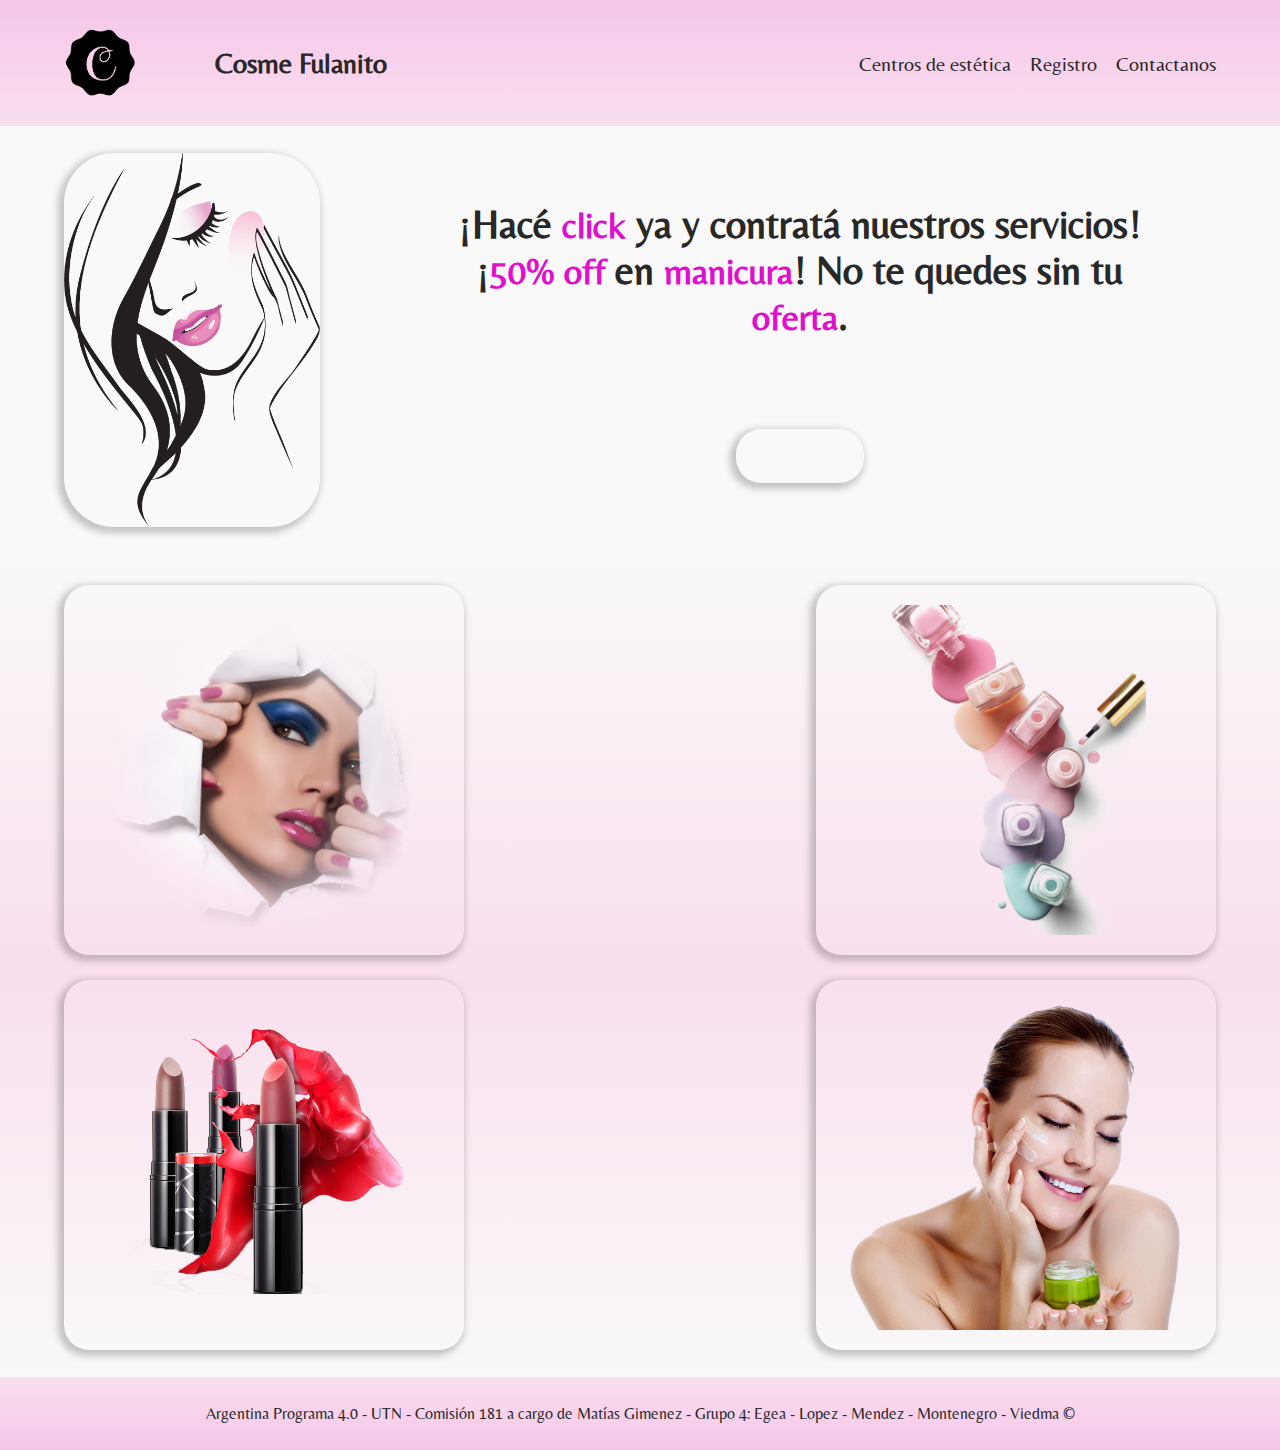
<file: index.html>
<!DOCTYPE html>
<html lang="es">
<head>
    <meta charset="UTF-8">
    <meta http-equiv="X-UA-Compatible" content="IE=edge">
    <meta name="viewport" content="width=device-width, initial-scale=1.0">
    <title>Cosme Fulanito Centro de Estética</title>
    <link rel="stylesheet" href="https://cdn.jsdelivr.net/npm/bootstrap-icons@1.10.3/font/bootstrap-icons.css">
    <link rel="stylesheet" href="./css/styles.css">
</head>
<body>
    <header>
        <section class="bienvenida">
            <a href="../index.html">
                <img id="logo" src="../img/logo5.png" alt="Imagen del logo de la empresa Cosme Fulanito" href="./index.html">
            </a>
            <h2>Cosme Fulanito</h2>
        </section>
        <section class="navegación">
            <button id="abrirMenu" class="abrirMenu"><i class="bi bi-list"></i></button>
            <nav class="barra2" id="barra2">
                <button id="cerrarMenu" class="cerrarMenu"><i class="bi bi-x"></i></button>
                <ul class="nav-list">
                    <li><a href="./pages/locations.html" target="blank" class="link-menu">Centros de estética</a></li>
                    <li><a href="./pages/register.html" target="blank" class="link-menu">Registro</a></li>
                    <li><a href="./pages/contacts.html" target="blank" class="link-menu">Contactanos</a></li>
                </ul>
            </nav>
        </section>     
    </header>
    <main>
        <section class="seccionPrincipal">
            <div>
                <img class="fondoPrincipal" src="./img/BODY.png" alt ="Dibujo miminalista de un rostro femenino con los labios pintados y los ojos cerrados"></img>
            </div>
            <div class="divOferta">
                <a class="oferta" href=""><h1>¡Hacé <span>click</span> ya y contratá nuestros servicios! ¡<span>50% off </span>en <span>manicura</span>! No te quedes sin tu <span>oferta</span>.</h1></a>
                <p id="timer"></p>
            </div>
        </section>
        <section class="productos">
            <div class="card-producto">
                <img src="./img/imagen12.png" alt="rostro de mujer mostrando nuestros productos y servicios de maquillaje." id="link1">            </div>
            <div class="card-producto">
                <img src="./img/imagen2.png" alt="Foto de esmaltes de varios colores." id="link2">
            </div>
            <div class="card-producto">
                <img src="./img/imagen5.png" alt="Ilustración de pintalabios." id="link3">
            </div>
            <div class="card-producto">
                <img src="./img/imagen9.png" alt="Rostro de mujer sonriente aplicandosé nuestros productos para rejuvenecimiento facial." id="link4">   
            </div>
        </section>
    </main>
    <footer>
        <section id="firma">
            <p>Argentina Programa 4.0 - UTN - Comisión 181 a cargo de Matías Gimenez - Grupo 4: Egea - Lopez - Mendez - Montenegro - Viedma ©</p>
        </section>
    </footer> 
    <script src="./js/scriptHamburguesa.js"></script>
    <script src="./js/scriptTimer.js"></script>
    <script src="./js/scriptLinks.js"></script>
</body>
</html>
</file>
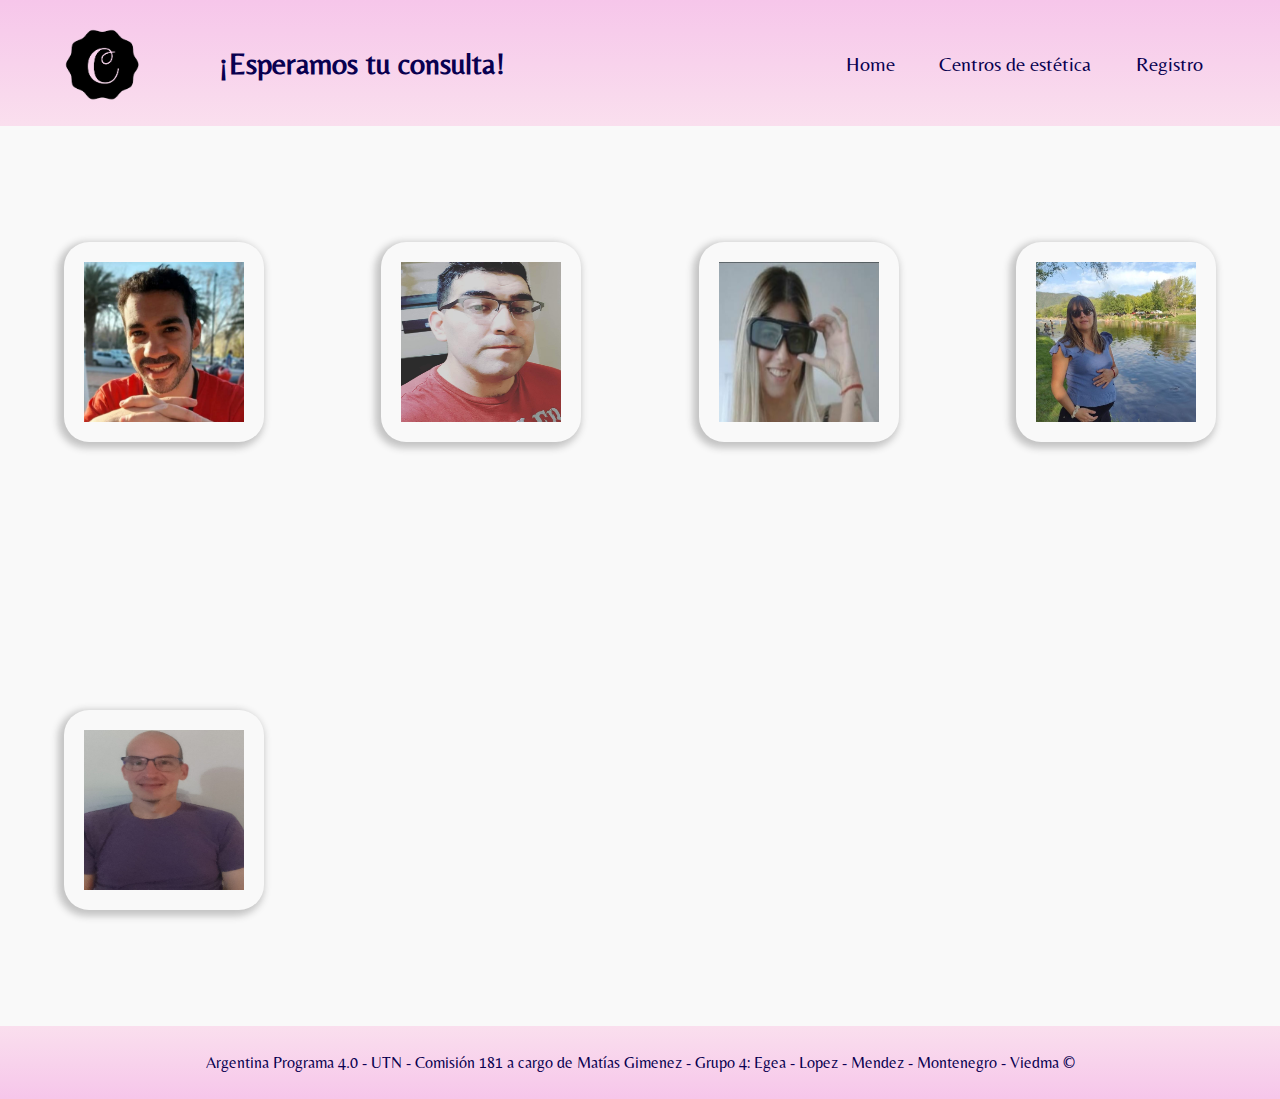
<file: pages/contact.html>
<!DOCTYPE html>
<html lang="en">
<head>
    <meta charset="UTF-8">
    <meta http-equiv="X-UA-Compatible" content="IE=edge">
    <meta name="viewport" content="width=device-width, initial-scale=1.0">
    <link rel="stylesheet" href="https://cdn.jsdelivr.net/npm/bootstrap-icons@1.10.3/font/bootstrap-icons.css">
    <link rel="stylesheet" href="../css/styleContact.css">
    <title>Comunicate con CosmeFulanito</title>
</head>
<body>
    <header>
        <section class="bienvenida">
            <a href="../index.html">
                <img id="logo" src="../img/logo4.png" alt="Imagen del logo de la empresa Cosme Fulanito" href="./index.html">
            </a>
            <h2>¡Esperamos tu consulta!</h2>
        </section>
        <section class="navegación">
            <button id="abrirMenu" class="abrirMenu"><i class="bi bi-list"></i></button>
            <nav class="barra2" id="barra2">
                <button id="cerrarMenu" class="cerrarMenu"><i class="bi bi-x"></i></button>
                <ul class="nav-list">
                    <li><a href="../index.html" target="blank" class="link-menu">Home</a></li>
                    <li><a href="../pages/location.html" target="blank" class="link-menu">Centros de estética</a></li>
                    <li><a href="../pages/register.html" target="blank" class="link-menu">Registro</a></li>
                </ul>
            </nav>
        </section>     
    </header>
    <main>
        <div class="container">
            <img src="../img/Seba.png" alt="Rostro de Sebastián Egea, uno de los integrantes del grupo 4 que desarrolló esta web.">
        </div>
        <!-- <a href="https://www.linkedin.com/in/sebasti%C3%A1n-egea-2aa00a80/">Sebastián Egea</a> -->
        <div class="container">
            <img src="../img/Pablo.jpeg" alt="Rostro de Pablo Lopez, uno de los integrantes del grupo 4 que desarrolló esta web.">
        </div>
        <!-- <a href="">Pablo Lopez</a> -->
        <div class="container">
            <img src="../img/Brenda.jpg" alt="Rostro de Brenda Mendez, una de las integrantes del grupo 4 que desarrolló esta web.">
        </div>
        <!-- <a href="">Brenda Mendez</a> -->
        <div class="container">
            <img src="../img/Romina.jpg" alt="Rostro de Romina Montenegro, una de las integrantes del grupo 4 que desarrolló esta web.">
        </div>
        <!-- <a href="">Romina Montenegro</a> -->
        <div class="container">
            <img src="../img/Marcio.jpeg" alt="Rostro de Marcio Viedma, uno de los integrantes del grupo 4 que desarrolló esta web.">
        </div>
        <!-- <a href="">Marcio Viedma</a> -->
    </main>
    <footer>
        <p>Argentina Programa 4.0 - UTN - Comisión 181 a cargo de Matías Gimenez - Grupo 4: Egea - Lopez - Mendez - Montenegro - Viedma ©</p>
    </footer>
    <script src="../js/scriptHamburguesa.js"></script>
    
    
</body>
</html>
</file>
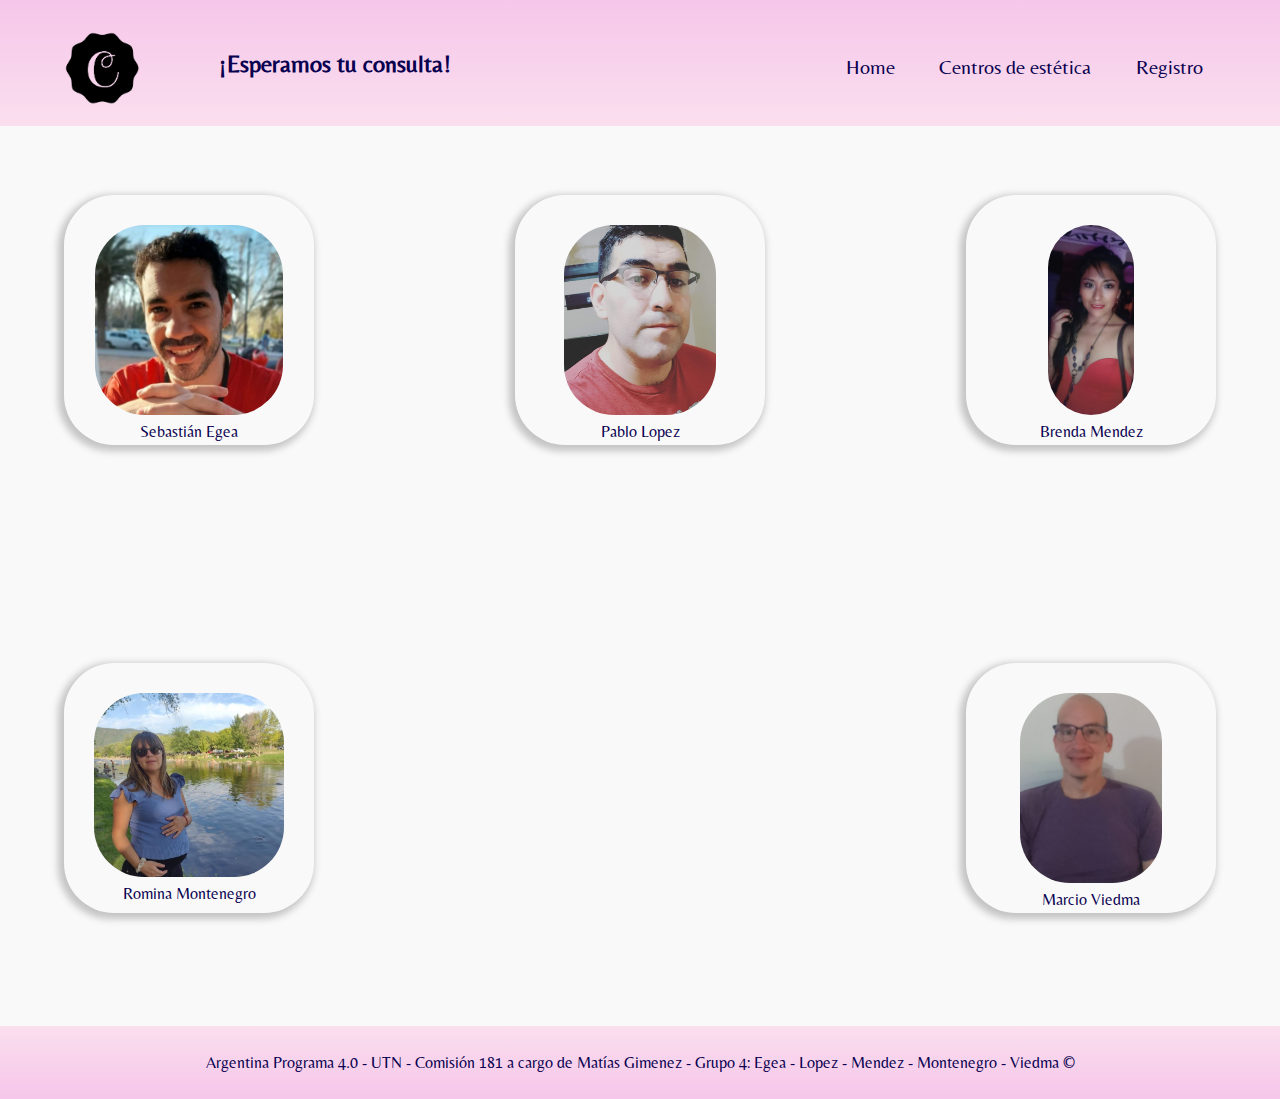
<file: pages/contacts.html>
<!DOCTYPE html>
<html lang="en">
<head>
    <meta charset="UTF-8">
    <meta http-equiv="X-UA-Compatible" content="IE=edge">
    <meta name="viewport" content="width=device-width, initial-scale=1.0">
    <link rel="stylesheet" href="https://cdn.jsdelivr.net/npm/bootstrap-icons@1.10.3/font/bootstrap-icons.css">
    <link rel="stylesheet" href="../css/styleContacts.css">
    <title>Comunicate con CosmeFulanito</title>
</head>
<body>
    <header>
        <section class="bienvenida">
            <a href="../index.html">
                <img id="logo" src="../img/logo5.png" alt="Imagen del logo de la empresa Cosme Fulanito" href="./index.html">
            </a>
            <h2>¡Esperamos tu consulta!</h2>
        </section>
        <section class="navegación">
            <button id="abrirMenu" class="abrirMenu"><i class="bi bi-list"></i></button>
            <nav class="barra2" id="barra2">
                <button id="cerrarMenu" class="cerrarMenu"><i class="bi bi-x"></i></button>
                <ul class="nav-list">
                    <li><a href="../index.html" target="blank" class="link-menu">Home</a></li>
                    <li><a href="../pages/locations.html" target="blank" class="link-menu">Centros de estética</a></li>
                    <li><a href="../pages/register.html" target="blank" class="link-menu">Registro</a></li>
                </ul>
            </nav>
        </section>     
    </header>
    <main>
        <div class="container">
            <img src="../img/Seba.png" alt="Rostro de Sebastián Egea, uno de los integrantes del grupo 4 que desarrolló esta web.">
            <a href="https://www.linkedin.com/in/sebasti%C3%A1n-egea-2aa00a80/" target="_blank">Sebastián Egea</a> 
        </div>
        <div class="container">
            <img src="../img/Pablo.jpeg" alt="Rostro de Pablo Lopez, uno de los integrantes del grupo 4 que desarrolló esta web.">
            <a href="https://www.linkedin.com/in/pablo-lopez-Exo" target="_blank">Pablo Lopez</a> 
        </div>
        <div class="container">
            <img src="../img/Brenda.jpeg" alt="Rostro de Brenda Mendez, una de las integrantes del grupo 4 que desarrolló esta web.">
            <a href="" target="_blank">Brenda Mendez</a>
        </div>
        <div class="container">
            <img src="../img/Romina.jpg" alt="Rostro de Romina Montenegro, una de las integrantes del grupo 4 que desarrolló esta web.">
            <a href="" target="_blank">Romina Montenegro</a>
        </div>
        <div class="container">
            <img src="../img/Marcio.jpeg" alt="Rostro de Marcio Viedma, uno de los integrantes del grupo 4 que desarrolló esta web.">
            <a href="https://www.linkedin.com/in/marcio-viedma-miño-0b2233230" target="_blank">Marcio Viedma</a>
        </div>
    </main>
    <footer>
        <p>Argentina Programa 4.0 - UTN - Comisión 181 a cargo de Matías Gimenez - Grupo 4: Egea - Lopez - Mendez - Montenegro - Viedma ©</p>
    </footer>
    <script src="../js/scriptHamburguesa.js"></script>
    
    
</body>
</html>
</file>
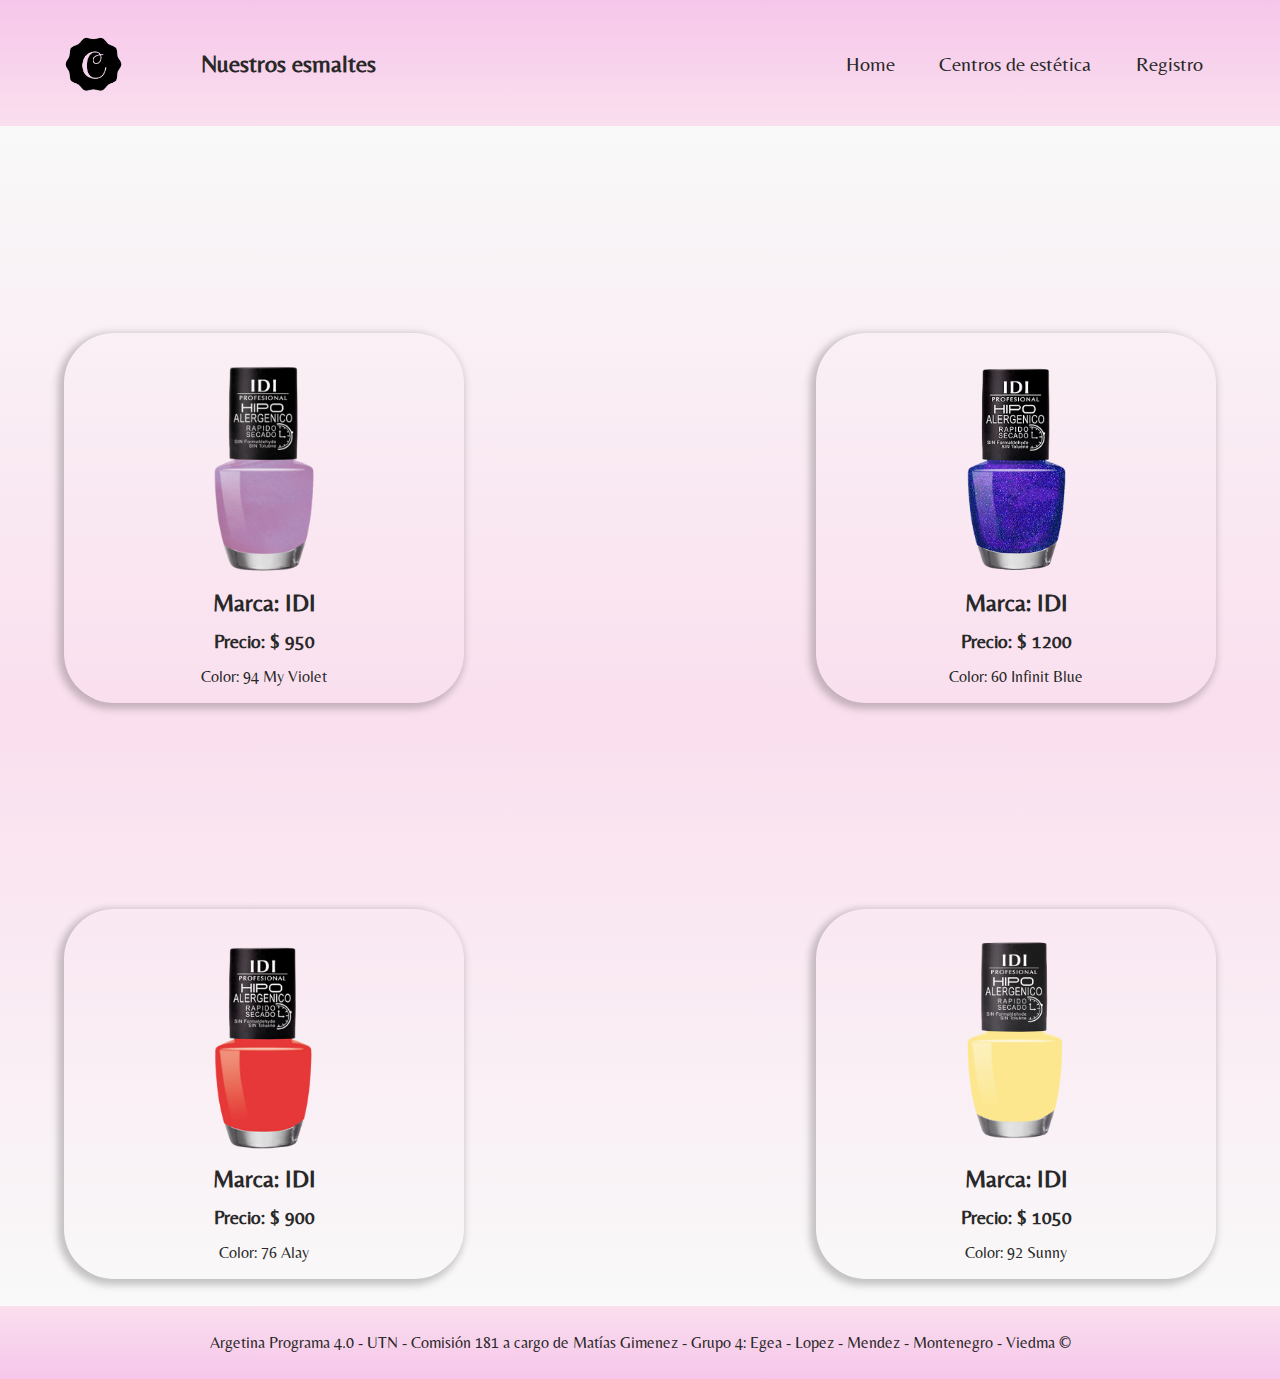
<file: pages/esmaltes.html>
<!DOCTYPE html>
<html lang="es">
<head>
    <meta charset="UTF-8">
    <meta http-equiv="X-UA-Compatible" content="IE=edge">
    <meta name="viewport" content="width=device-width, initial-scale=1.0">
    <link rel="stylesheet" href="https://cdn.jsdelivr.net/npm/bootstrap-icons@1.10.3/font/bootstrap-icons.css">
    <link rel="stylesheet" href="../css/styleEsmaltes.css">
    <title>Cosme Fulanito: nuestros esmaltes</title>
</head>
<body>
    <header>
        <section class="bienvenida">
            <a href="../index.html">
                <img id="logo" src="../img/logo5.png" alt="Imagen del logo de la empresa Cosme Fulanito" href="./index.html">
            </a>
            <h2>Nuestros esmaltes</h2>
        </section>
        <section class="navegación">
            <button id="abrirMenu" class="abrirMenu"><i class="bi bi-list"></i></button>
            <nav class="barra2" id="barra2">
                <button id="cerrarMenu" class="cerrarMenu"><i class="bi bi-x"></i></button>
                <ul class="nav-list">
                    <li><a href="../index.html" target="blank" class="link-menu">Home</a></li>
                    <li><a href="../pages/locations.html" target="blank" class="link-menu">Centros de estética</a></li>
                    <li><a href="../pages/register.html" target="blank" class="link-menu">Registro</a></li>
                </ul>
            </nav>
        </section> 
    </header>
    <main>
        <div id="productos">
        </div>
    </main>
    <footer>
        <p>Argetina Programa 4.0 - UTN - Comisión 181 a cargo de Matías Gimenez - Grupo 4: Egea - Lopez - Mendez - Montenegro - Viedma ©</p>
    </footer>
    <script src="../js/scriptHamburguesa.js"></script>
    <script src="../js/scriptEsmaltes.js"></script>
</body>
</html>
</file>
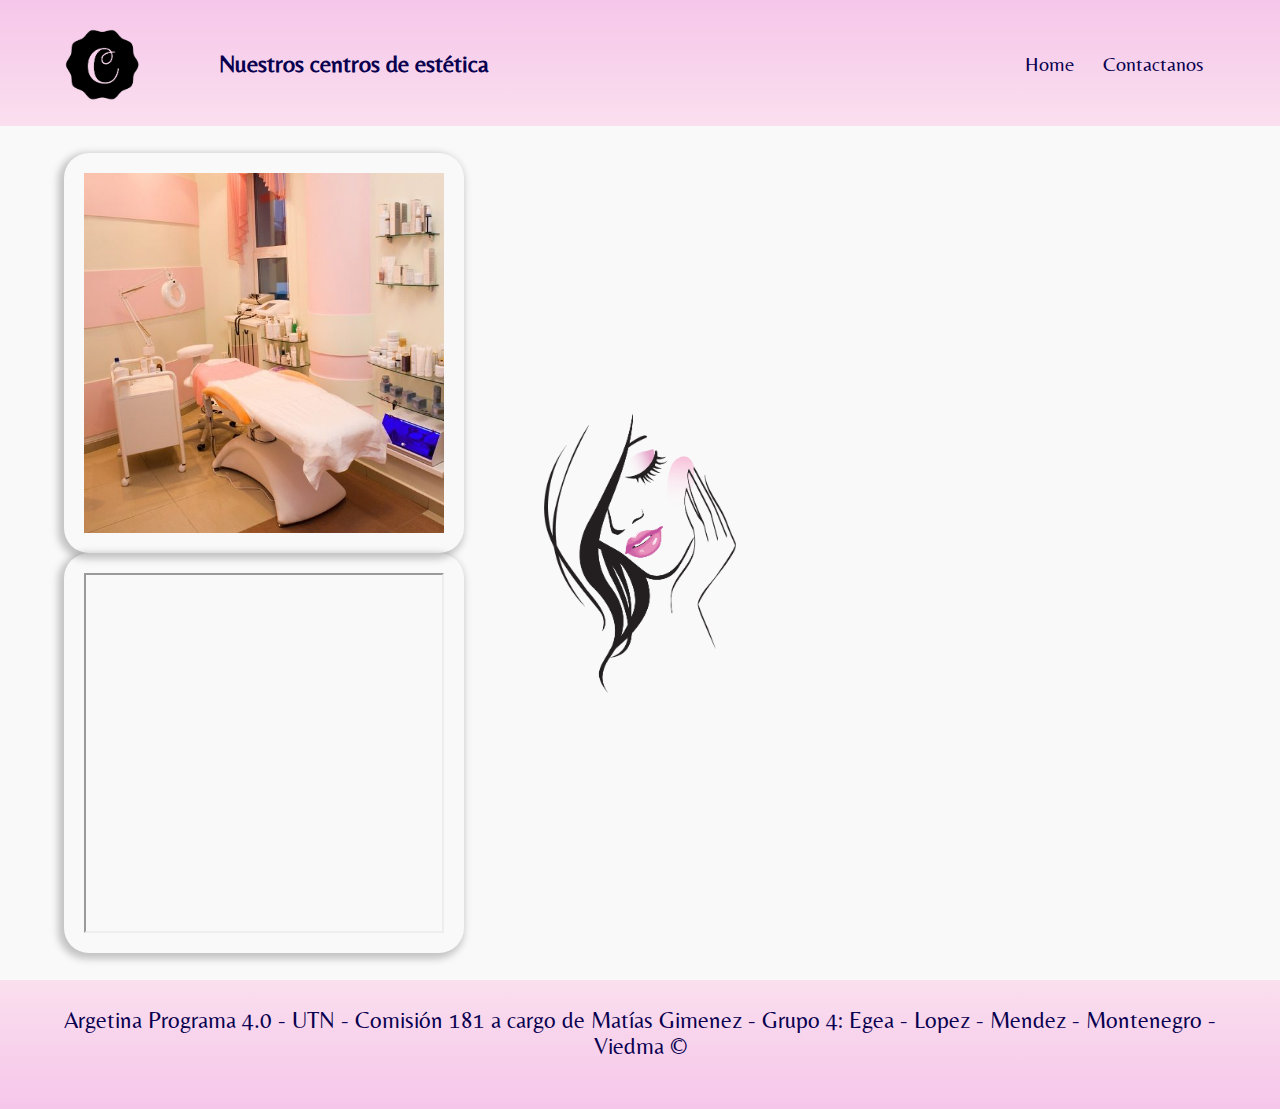
<file: pages/location.html>
<!DOCTYPE html>
<html lang="en">
<head>
    <meta charset="UTF-8">
    <meta http-equiv="X-UA-Compatible" content="IE=edge">
    <meta name="viewport" content="width=device-width, initial-scale=1.0">
    <link rel="stylesheet" href="../css/styleLocation.css">
    <title>Nuestros centros de estética</title>
</head>
<body>
    <header>
        <section class="bienvenida">
            <a href="../index.html">
                <img id="logo" src="../img/logo4.png" alt="Imagen del logo de la empresa Cosme Fulanito" href="./index.html">
            </a>
            <h2>Nuestros centros de estética</h2>
        </section>
        <section class="navegación">
            <button id="abrirMenu" class="abrirMenu"><i class="bi bi-list"></i></button>
            <nav class="barra2" id="barra2">
                <button id="cerrarMenu" class="cerrarMenu"><i class="bi bi-x"></i></button>
                <a href="../index.html" target="blank">Home</a>
                <a href="https://www.instagram.com/segea86/" target="blank">Contactanos</a>
            </nav>
        </section>     
    </header>
    <main>
        <div class="container">
            <div class="cuadro">
                <img src="/img/centro-body.jpg" alt="Centro principal de estética">
            </div>
            <div class="cuadro">
                   <iframe src="https://www.google.com/maps/d/embed?mid=1ZNe9zW_yDqL5PL4E_ao6Vk5K8JNhGYw&hl=es&ehbc=2E312F" width="640" height="480"> width="600" height="450" style="border:0;" allowfullscreen="" loading="lazy" referrerpolicy="no-referrer-when-downgrade"></iframe>
            </div>
    </main>
    <footer>
        <p>Argetina Programa 4.0 - UTN - Comisión 181 a cargo de Matías Gimenez - Grupo 4: Egea - Lopez - Mendez - Montenegro - Viedma ©</p>
    </footer>    
</body>
</html>
</file>
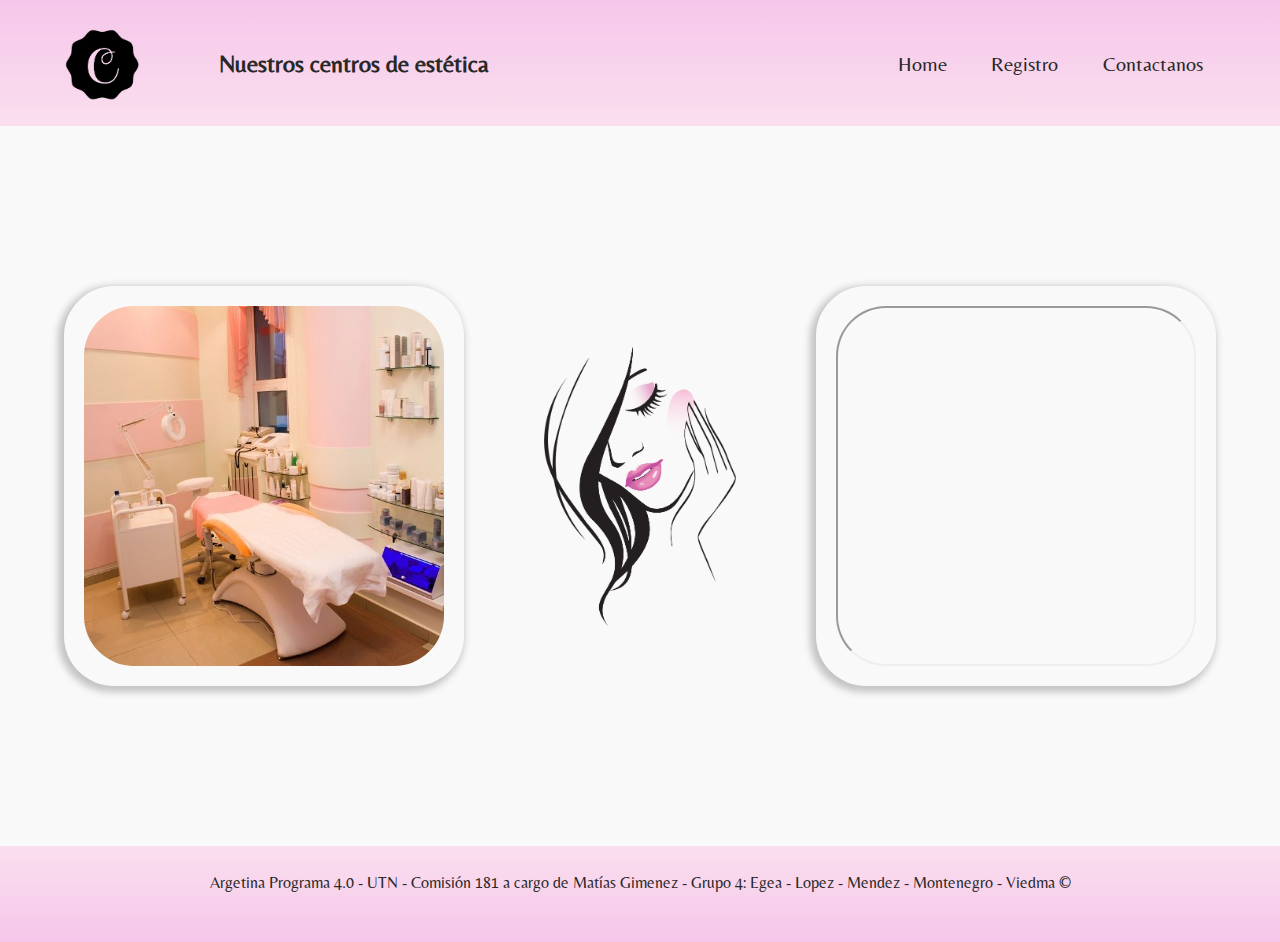
<file: pages/locations.html>
<!DOCTYPE html>
<html lang="en">
<head>
    <meta charset="UTF-8">
    <meta http-equiv="X-UA-Compatible" content="IE=edge">
    <meta name="viewport" content="width=device-width, initial-scale=1.0">
    <link rel="stylesheet" href="https://cdn.jsdelivr.net/npm/bootstrap-icons@1.10.3/font/bootstrap-icons.css">
    <link rel="stylesheet" href="../css/styleLocations.css">
    <title>Nuestros centros de estética</title>
</head>
<body>
    <header>
        <section class="bienvenida">
            <a href="../index.html">
                <img id="logo" src="../img/logo5.png" alt="Imagen del logo de la empresa Cosme Fulanito" href="./index.html">
            </a>
            <h2>Nuestros centros de estética</h2>
        </section>
        <section class="navegación">
            <button id="abrirMenu" class="abrirMenu"><i class="bi bi-list"></i></button>
            <nav class="barra2" id="barra2">
                <button id="cerrarMenu" class="cerrarMenu"><i class="bi bi-x"></i></button>
                <ul class="nav-list">
                    <li><a href="../index.html" target="blank" class="link-menu">Home</a></li>
                    <li><a href="../pages/register.html" target="blank" class="link-menu">Registro</a></li>
                    <li><a href="../pages/contacts.html" target="blank" class="link-menu">Contactanos</a></li>
                </ul>
            </nav>
        </section>         
    </header>
    <main>
        <div class="cuadro">
            <img src="/img/centro-body.jpg" alt="Centro principal de estética">
        </div>
        <div class="cuadro">
            <iframe src="https://www.google.com/maps/d/embed?mid=1ZNe9zW_yDqL5PL4E_ao6Vk5K8JNhGYw&hl=es&ehbc=2E312F" width="640" height="480"> width="600" height="450" style="border:0;" allowfullscreen="" loading="lazy" referrerpolicy="no-referrer-when-downgrade"></iframe>
        </div>
    </main>
    <footer>
        <p>Argetina Programa 4.0 - UTN - Comisión 181 a cargo de Matías Gimenez - Grupo 4: Egea - Lopez - Mendez - Montenegro - Viedma ©</p>
    </footer>
    <script src="../js/scriptHamburguesa.js"></script>    
</body>
</html>
</file>
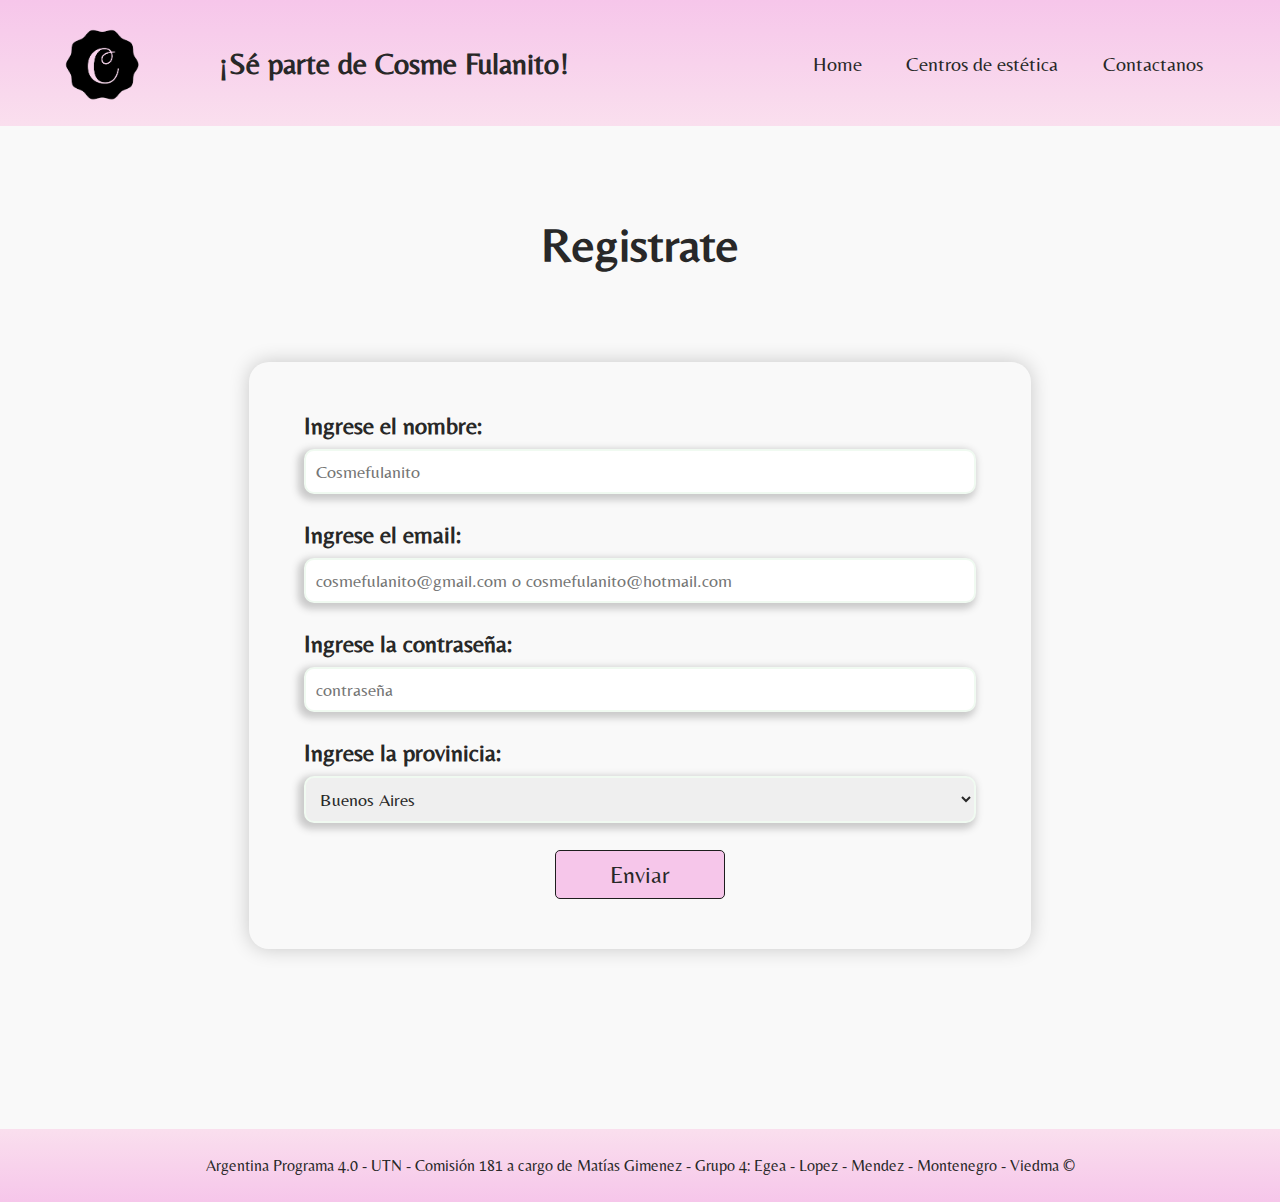
<file: pages/register.html>
<!DOCTYPE html>
<html lang="es">
<head>
    <meta charset="UTF-8">
    <meta http-equiv="X-UA-Compatible" content="IE=edge">
    <meta name="viewport" content="width=device-width, initial-scale=1.0">
    <title>Viví la experiencia CosmeFulanito</title>
    <link rel="stylesheet" href="https://cdn.jsdelivr.net/npm/bootstrap-icons@1.10.3/font/bootstrap-icons.css">
    <link rel="stylesheet" href="../css/styleRegister.css">
</head>
<body>
    <header>
        <section class="bienvenida">
            <a href="../index.html">
                <img id="logo" src="../img/logo5.png" alt="Imagen del logo de la empresa Cosme Fulanito" href="./index.html">
            </a>
            <h2>¡Sé parte de Cosme Fulanito!</h2>
        </section>
        <section class="navegación">
            <button id="abrirMenu" class="abrirMenu"><i class="bi bi-list"></i></button>
            <nav class="barra2" id="barra2">
                <button id="cerrarMenu" class="cerrarMenu"><i class="bi bi-x"></i></button>
                <ul class="nav-list">
                    <li><a href="../index.html" target="blank" class="link-menu">Home</a></li>
                    <li><a href="../pages/locations.html" target="blank" class="link-menu">Centros de estética</a></li>
                    <li><a href="../pages/contacts.html" target="blank" class="link-menu">Contactanos</a></li>
                </ul>
            </nav>
        </section>     
    </header>
    <main>
        <h1>Registrate</h1>
        <form class="formUsuarios">
            <div class="inputContainer">
                <label for="nombre">Ingrese el nombre:</label>
                <input type="text" id="nombre" name="nombre" placeholder="Cosmefulanito">
            </div>
            <div class="inputContainer">
                <label for="email">Ingrese el email:</label>
                <input type="text" id="email" name="email" placeholder="cosmefulanito@gmail.com o cosmefulanito@hotmail.com">
            </div>
            <div class="inputContainer">
                <label for="contrasena">Ingrese la contraseña:</label>
                <input type="password" id="contrasena" name="contrasena" placeholder="contraseña">
            </div>
            <div class="inputContainer">
                <label for="provincia">Ingrese la provinicia:</label>
                <select name="provincia" id="provincia">
                    <option value="Buenos Aires">Buenos Aires</option>
                    <option value="Mendoza">Mendoza</option>
                    <option value="Salta">Salta</option>
                    <option value="Córdoba">Córdoba</option>
                </select>
            </div>              
            <input type="submit" value="Enviar" class="btn-registrar" id="viewAlert">
        </form>
        <div id="usuariosContainer"></div>
    </main>
    <footer>
        <p>Argentina Programa 4.0 - UTN - Comisión 181 a cargo de Matías Gimenez - Grupo 4: Egea - Lopez - Mendez - Montenegro - Viedma ©</p>
    </footer>
    <script src="../js/scriptRegister.js"></script>
    <script src="../js/scriptHamburguesa.js"></script>
</body>
</html>
</file>
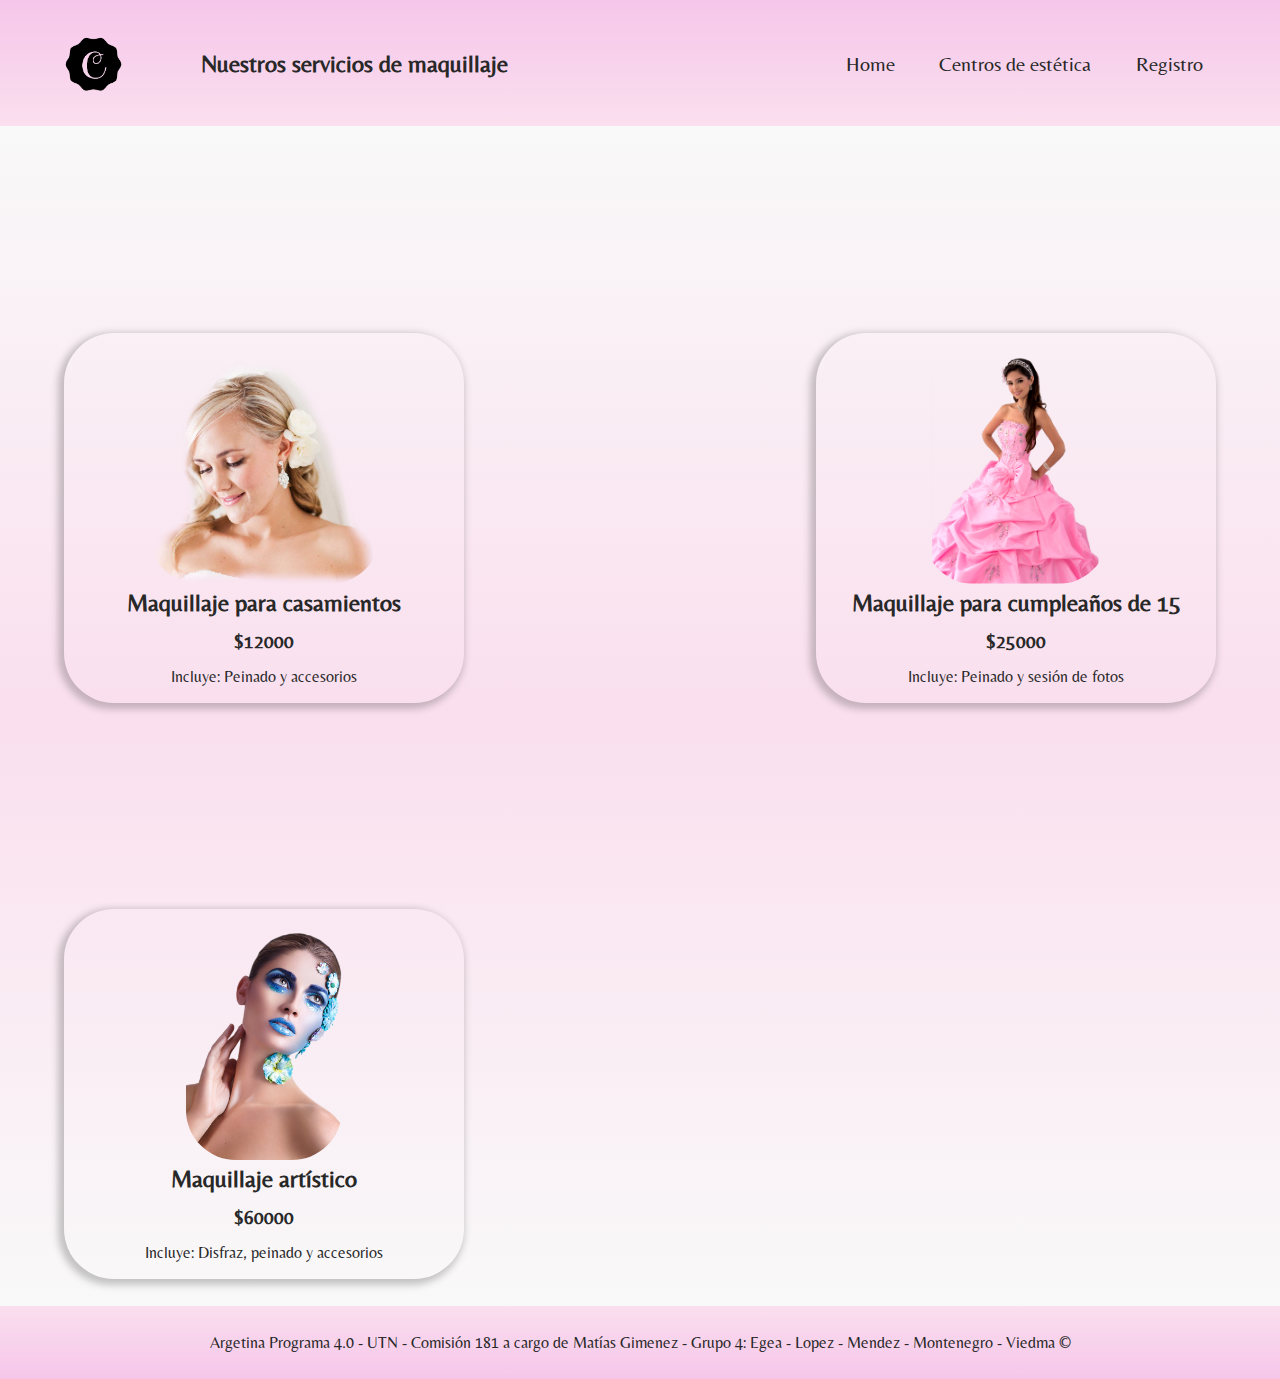
<file: pages/serviciosMaquillajes.html>
<!DOCTYPE html>
<html lang="es">
<head>
    <meta charset="UTF-8">
    <meta http-equiv="X-UA-Compatible" content="IE=edge">
    <meta name="viewport" content="width=device-width, initial-scale=1.0">
    <link rel="stylesheet" href="https://cdn.jsdelivr.net/npm/bootstrap-icons@1.10.3/font/bootstrap-icons.css">
    <link rel="stylesheet" href="../css/styleServiciosMaquillajes.css">
    <title>Cosme Fulanito: nuestros servicios de maquillaje</title>
</head>
<body>
    <header>
        <section class="bienvenida">
            <a href="../index.html">
                <img id="logo" src="../img/logo5.png" alt="Imagen del logo de la empresa Cosme Fulanito" href="./index.html">
            </a>
            <h2>Nuestros servicios de maquillaje</h2>
        </section>
        <section class="navegación">
            <button id="abrirMenu" class="abrirMenu"><i class="bi bi-list"></i></button>
            <nav class="barra2" id="barra2">
                <button id="cerrarMenu" class="cerrarMenu"><i class="bi bi-x"></i></button>
                <ul class="nav-list">
                    <li><a href="../index.html" target="blank" class="link-menu">Home</a></li>
                    <li><a href="../pages/locations.html" target="blank" class="link-menu">Centros de estética</a></li>
                    <li><a href="../pages/register.html" target="blank" class="link-menu">Registro</a></li>
                </ul>
            </nav>
        </section> 
    </header>
    <main>
        <div id="productos">
        </div>
    </main>
    <footer>
        <p>Argetina Programa 4.0 - UTN - Comisión 181 a cargo de Matías Gimenez - Grupo 4: Egea - Lopez - Mendez - Montenegro - Viedma ©</p>
    </footer>
    <script src="../js/scriptHamburguesa.js"></script>
    <script src="../js/scriptServiciosMaquillajes.js"></script>
</body>
</html>
</file>
<file: css/styles.css>
@import url('https://fonts.googleapis.com/css2?family=Belleza&display=swap');
*{
    margin:0;
    padding:0;
    font-family: Belleza; color:var(--color-letra);
    box-sizing: border-box;
}
:root {
--color-rosado:rgb(246, 198, 234);
--color-rosado2:rgb(225, 15, 204);
--color-rosado3:rgb(250, 223, 238);
--color-celeste:rgb(205, 240, 234);
--color-blanco:rgb(249, 249, 249);
--color-amarillo:rgb(250, 244, 183);
--color-letra: rgb(40,40,40);
--color-sombra:rgba(40, 40, 40, 0.25)
}
header{
    display:flex;
    background-image: repeating-linear-gradient(to bottom,var(--color-rosado),var(--color-rosado3));
    width: 100vw;
    justify-content: space-between;
    align-items: center;
    padding: 3vh 5vw;
    height: 14vh;
}
.bienvenida{
    display: flex;
    justify-content:space-between;
    align-items:center;
    gap:6vw;
}
section #logo{
    max-width:auto;
    max-height: 6vw;
    padding-bottom: 4px;
}
.bienvenida>h2{
    font-size:1.75rem;
}
a{
    display:flex;
    text-decoration: none;
    font-size: 1.25rem;
}
main{
    width:100vw;
}
@keyframes aparece{
    0%{
        opacity:0;      
    }
    100%{
        opacity:1;
    }
}
.seccionPrincipal{
    display: flex;
    justify-content:space-between;
    align-items: center;
    width:100vw;
    background-color:var(--color-blanco);
    padding: 3vh 5vw;
    gap:5vw;
}
.fondoPrincipal{
    width:20vw;
    box-shadow: -3px 3px 7px 3px var(--color-sombra);
    border-radius: 50px;
    animation-name:aparece;
    animation-duration: 5s;
    transition-timing-function: ease-in-out;  
}
.divOferta{
    display:flex;
    flex-direction:column;
    align-items:center;
    justify-content:center;
    gap:10vh;
    padding: 3vh 5vw;
    text-align: center;
}
.oferta{
    width: 100%;
    text-align:center;
    font-size: 1.25rem;
}
span{
    color: var(--color-rosado2);
    font-size: 2.25rem;
    font-weight: bold;
}
p#timer{
    font-size:1.5rem;
    box-shadow: -3px 3px 7px 3px var(--color-sombra);
    border-radius: 25px;
    text-align: center;
    align-items: center;
    padding: 3vh 5vw;
}
#timer:hover{
    transition: 0.75s ease-in-out;
    background-color: var(--color-rosado3);
}
.productos{
    display: flex;
    flex-wrap: wrap;
    justify-content: space-between;
    padding: 3vh 5vw;
    gap:2vw;
    align-items: center;
    background-image: linear-gradient(to top,var(--color-blanco),var(--color-rosado3),var(--color-blanco));   
}    
.card-producto{
    width: 400px;
    height: 370px;
    padding: 20px;        
    box-shadow: -3px 3px 7px 3px var(--color-sombra);
    border-radius: 25px;
    display: flex;
    flex-direction: column;       
    justify-content: space-between;
    align-items: center;
    align-content: center;
    cursor:pointer;
}
.card-producto img{
    max-height:100%;
    max-width: 100%;
    align-items: center;
    align-content: center;
    align-self: center;
}
footer{
    display: flex;
    flex-direction: column;
    gap: 5vh;
    align-items: center;
    background-image: linear-gradient(to top,var(--color-rosado),var(--color-rosado3));
    width: 100vw;
    justify-content: space-between;
    padding: 3vh 5vw;
}
footer nav{
    display:flex;
    align-items:center;
    justify-content:space-between;
    width: 100vw;
    padding: 3vh 5vw;
}
h1{
    width:100%;
    height:100%;
}
#firma{
    width:100%;
}
footer p{
    display: flex;
    align-items: center;
    justify-content: center;
    text-align: center;
    width:100%;
    font-size: 1rem;
}
.nav-list{
    display: flex;
    list-style-type: none;
    gap: 1.5vw;
}
.abrirMenu{
    display : none;
}
 .cerrarMenu{
display: none;
}
@media screen and (max-width: 910px){
    .productos{
        display: flex;
        justify-content:center;
}
    section #logo{
        padding-bottom: 0;
        padding-top: 0;
}
}
@media screen and (max-width: 768px){   
    header{
        display:flex;
        width: 100vw;
        gap:5vw;
        align-items: flex-start;    
    }
    .bienvenida{
        display: flex;
        justify-content:space-between;
        align-items:center;
        max-width: 50%;
    }
    .bienvenida h2{
        font-size: 1.25rem;
    }
    .seccionPrincipal{
        display: flex;
        justify-content:space-between;
        align-items: center;
        width:100vw;
        background-color:var(--color-blanco);
        padding: 3vh 5vw;
    }
    .container{
        display: flex;
        justify-content:space-between;
        align-items:flex-end;
    }
    .fondoPrincipal{
        width:20vw;
        box-shadow: -3px 3px 7px 3px var(--color-sombra);
        border-radius: 50px;
        animation-name:aparece;
        animation-duration: 2s;  
    }
    .divOferta{
        display:flex;
        flex-direction:column;
        align-items:center;
        justify-content:center;
        margin-top:10vh;
        gap:10vh;
        padding: 3vh 5vw;
        text-align: center;
        margin-right: 15vw;
    }
    .oferta{
        color:var(--color-letra);
        width: 100%;
        text-align:center;
        font-size: 0.75rem;
    }
    span{
        color: var(--color-rosado2);
        font-size: 1rem;
        font-weight: bold;
    }
    p#timer{
        font-size:1.25rem;
        box-shadow: -3px 3px 7px 3px var(--color-sombra);
        border-radius: 50px;
        animation-name:aparece;
        animation-duration: 2s;
        text-align: center;
        align-items: center;
        padding: 3vh 5vw;
    }
    #timer:hover{
        transition: 0.75s ease-in-out;
        background-color: var(--color-rosado3);
    }
    .productos{
        display: flex;
        flex-wrap: wrap;
        justify-content: center;
        padding: 3vh 5vw;
        gap:2vh;
        align-items: center;
        background-image: linear-gradient(to top,var(--color-blanco),var(--color-rosado3),var(--color-blanco));
        padding: 3vh 5vw;
    }    
    .card-producto{
        width: 400px;
        height: fit-content;
        padding: 20px;        
        box-shadow: -3px 3px 7px 3px rgba(40, 40, 40, 0.25);
        border-radius: 50px;
        display: flex;
        flex-direction: column;       
        justify-content: space-between;
        align-items: center;
        align-content: center;
        cursor: pointer;
    }
    .card-producto img{
        max-height:100%;
        max-width: 100%;
        align-items: center;
        align-content: center;
        align-self: center;
    }
    footer{
        display: flex;
        flex-direction: column;
        gap: 5vh;
        align-items: center;
        background-image: linear-gradient(to top,var(--color-rosado),var(--color-rosado3));
        width: 100vw;
        justify-content: space-between;
        padding: 3vh 5vw;
    }
    footer nav{
        display:flex;
        align-items:center;
        justify-content:space-between;
        color:var(--color-letra);
        width: 100vw;
        padding: 3vh 5vw;
    }
    footer nav a{
        text-decoration: none;
        font-size: 1.5vw;
    }
    h1{
        width:100%;
        height:100%;
    }
    #firma{
        width:100%
    }
    p{
        display: flex;
        align-items: center;
        justify-content: center;
        text-align: center;
        width:100%;
        font-size: 0.75rem;
    }
    .nav-list{
        display: flex;
        list-style-type: none;
        gap: 1.5vw;
    }
    .abrirMenu{
        display : none;
    }
     .cerrarMenu{
        display: none;
    }
    .abrirMenu{
        display: block;
        border: 0;
        font-size: 2rem;
        background-color: transparent;
        text-align: end;
        cursor: pointer;
        align-items: end;
        z-index:2;
        margin-left:22vw;
    }
    .cerrarMenu{
        display: block;
        border: 0;
        font-size: 2rem;
        background-color: transparent;
        cursor: pointer;
        text-align: end;
        align-items: end;
        margin-left:22vw;
    }
    .barra2{
        opacity: 0;
        visibility: hidden;
        display: flex;
        flex-direction: column;
        align-items: end;
        gap: 2vw;
        top: 0; 
        right: 0;
        bottom: 0;
        padding: 2vw;
    }
    .barra2.visible{
        opacity: 1;
        visibility: visible;
        font-size: 1rem;
    }
    .nav-list{
        flex-direction: column;
        align-items: end;       
    }
    .link-menu{
        font-size: 1rem;
        text-align: right;
    }
}
</file>
<file: css/styleContact.css>
@import url('https://fonts.googleapis.com/css2?family=Belleza&display=swap');
*{
    margin:0;
    padding:0;
    font-family: Belleza; color:rgb(9, 0, 80);
    box-sizing: border-box;
}

:root {
    --color-rosado:rgb(246, 198, 234);
    --color-rosado2:rgb(225, 15, 204);
    --color-rosado3:rgb(250, 223, 238);
    --color-celeste:rgb(205, 240, 234);
    --color-blanco:rgb(249, 249, 249);
    --color-amarillo:rgb(250, 244, 183);
    --color-letra: rgb(40,40,40);
    --color-sombra:rgba(40, 40, 40, 0.25)
    }
header{
    display:flex;
    background-image: repeating-linear-gradient(to bottom,var(--color-rosado),var(--color-rosado3));
    width: 100vw;
    justify-content: space-between;
    align-items: center;
    padding: 3vh 5vw;
    height: 14vh;
    }
.bienvenida{
    display: flex;
    justify-content:space-between;
    align-items:center;
    gap:6vw;
    max-width: 50%;
}
section #logo{
    display:flex;
    align-items: center;
    justify-content:space-between;
    max-width:auto;
    max-height: 6vw;
}
header .navegación{
    display: flex;
    height: 40px;
    align-items: center;
    justify-content: space-between;
    max-width: 50%;
     /* este puede ir o no porque en este caso, esta propiedad ya la heredó del padre. Ver bien en el video de la clase. */
}
header .navegación a{
    display: flex;
    text-decoration: none;
    padding: 1vw;
    font-size: 1.25rem;
    max-width: 200px;
    align-items: center;
    align-self: center;
    text-align: center;
}
h1{font-size: 3rem;}
h2{font-size: 30px;}

main{
    width: 100vw;
    display: flex;
    flex-wrap: wrap;
    align-items: center;
    justify-content: space-between;
    gap:10vh;
    padding:3vh 5vw;
    background-color:var(--color-blanco);
    min-height: 100vh;  
}

.container{
    display: flex;
    box-shadow: -3px 3px 7px 3px var(--color-sombra);
    border-radius: 25px;
    width:200px;
    height: 200px;
    padding:20px;
    align-items: center;
    justify-content: space-between;
}

.container img{
    align-self: center;
    width: 100%;
    height: 100%;
    
}


footer{
    background-image: linear-gradient(to top,var(--color-rosado),var(--color-rosado3));
    padding:3vh 5vw;
    text-align: center;
}
.nav-list{
    display: flex;
    list-style-type: none;
    gap: 1.5vw;
}
a{
    display:flex;
    text-decoration: none;
    font-size: 1.5rem;
}
.abrirMenu{
    display : none;
}
 .cerrarMenu{
display: none;
}
.link-menu{
    max-width: fit-content;

}

@media screen and (max-width: 768px){
    
    header{
        background-image: repeating-linear-gradient(to top,var(--color-rosado),var(--color-rosado3));
        display: flex;
        justify-content:space-between;
        align-items: center;
        padding:3vh 5vw;
        width:100vw;
    }
    .bienvenida{
        display: flex;
        justify-content:space-between;
        align-items:center;
        gap:6vw;
        max-width: 50%;
    }
    section #logo{
        display:flex;
        align-items: center;
        justify-content:space-between;
        max-width:auto;
        max-height: 6vw;
    }
    header .navegación{
        display: flex;
        flex-direction: column;
        height: 40px;
        align-items: center;
        justify-content: space-between;
        max-width: 50%;
        /* este puede ir o no porque en este caso, esta propiedad ya la heredó del padre. Ver bien en el video de la clase. */
    }
    header .navegación a{
        text-decoration: none;
        padding: 1vw;
        font-size: 1rem;
        text-align: right;
    }
    h1{
        font-size: 1.5rem;
        max-width: fit-content;
    }
    h2{font-size: 1.25rem;}
    .nav-list{
        display: flex;
        list-style-type: none;
        gap: 1.5vw;
    }
    .abrirMenu{
        display : none;
    }
     .cerrarMenu{
    display: none;
    }
   
    .abrirMenu{
        display: block;
        border: 0;
        font-size: 2rem;
        background-color: transparent;
        text-align: end;
        cursor: pointer;
        align-items: end;
        z-index:2;
        margin-left:22vw;
    }
    .cerrarMenu{
        display: block;
        border: 0;
        font-size: 2rem;
        background-color: transparent;
        cursor: pointer;
        text-align: end;
        align-items: end;
        margin-left:22vw;
    }

    .barra2{
        opacity: 0;
        visibility: hidden;
        display: flex;
        flex-direction: column;
        align-items: end;
        gap: 2vw;
        top: 0; 
        right: 0;
        bottom: 0;
        padding: 2vw;
    }
  
    .barra2.visible{
        opacity: 1;
        visibility: visible;
        font-size: 1rem;
    }
    
    .nav-list{
        flex-direction: column;
        align-items: end;        
    }
    main{
        min-height:90vh;
        display: flex;
        align-items: center;
        flex-direction: column;
        gap:10vh;
        padding:10vh 3vw;
        background-color: var(--color-blanco);    
    }

    label{color:rgb(9, 0, 80);
        font-size: 1rem;
        font-weight: 600;
        margin-bottom: 10px;}
        
        main form{
            width: 80vw;
            display: flex;
            flex-direction: column;
            gap:3vh;
        }
    .inputContainer{
       display: flex;
       flex-direction: column;
       text-align: left;
    
    }
    main form .inputContainer input,select{
        border: 2px solid #f0faf1;
        font-size:18px;
        padding: 10px;
        border-radius: 10px;    
        box-shadow: -3px 3px 7px 3px rgba(63, 63, 63, 0.25);
        outline: none;
    }
    .btn-registrar{
        background-color: var(--color-rosado);
        color:var(--color-azul);
        padding:10px;
        border-radius:5px;
        border:1px solid rgb(30,30,30);
        font-size:1rem;
        width:80%;
        cursor: pointer;
        align-self: center;
    }
     
    .btn-registrar:hover{
        transition: .5s ease-in-out;
        background-color: rgb(250, 223, 238);
    }
    
    footer{
        display: flex;
        flex-direction: column;
        gap: 5vh;
        align-items: center;
        background-image: repeating-linear-gradient(to top,var(--color-rosado),var(--color-rosado3));
        width: 100vw;
        justify-content: space-between;
        padding: 3vh 5vw;
    }
    footer nav{
        display:flex;
        align-items:center;
        justify-content:space-between;
        color:var(--color-letra);
        width: 100vw;
        margin-top: 2vh;
        padding: 2vh 5vw;
    }
    footer nav a{
        text-decoration: none;
        font-size: 1.5vw;
    }
    h1{
        width:100%;
        height:100%;
    }
    #firma{
        width:100%
    }
    p{
        display: flex;
        align-items: center;
        justify-content: center;
        text-align: center;
        width:100%;
        font-size: 2.5vh;
        margin-bottom: 2.5vh;
    }

}
</file>
<file: css/styleContacts.css>
@import url('https://fonts.googleapis.com/css2?family=Belleza&display=swap');
*{
    margin:0;
    padding:0;
    font-family: Belleza; color:rgb(9, 0, 80);
    box-sizing: border-box;
}

:root {
    --color-rosado:rgb(246, 198, 234);
    --color-rosado2:rgb(225, 15, 204);
    --color-rosado3:rgb(250, 223, 238);
    --color-celeste:rgb(205, 240, 234);
    --color-blanco:rgb(249, 249, 249);
    --color-amarillo:rgb(250, 244, 183);
    --color-letra: rgb(40,40,40);
    --color-sombra:rgba(40, 40, 40, 0.25)
    }
    header{
        display:flex;
        background-image: repeating-linear-gradient(to bottom,var(--color-rosado),var(--color-rosado3));
        width: 100vw;
        justify-content: space-between;
        align-items: center;
        padding: 3vh 5vw;
        height: 14vh;
        }
    .bienvenida{
        display: flex;
        justify-content:space-between;
        align-items:center;
        gap:6vw;
        max-width: 50%;
    }
    section #logo{
        display:flex;
        align-items: center;
        justify-content:space-between;
        max-width:auto;
        max-height: 6vw;
    }
    section #logo img{
        align-self: center;}

    header .navegación{
        display: flex;
        height: 40px;
        align-items: center;
        justify-content: space-between;
        max-width: 50%;
         /* este puede ir o no porque en este caso, esta propiedad ya la heredó del padre. Ver bien en el video de la clase. */
    }
    header .navegación a{
        text-decoration: none;
        padding: 1vw;
        font-size: 1.25rem;
    }
    header>h2{
        text-align: center;
        font-size: 1.75rem;
        max-height: 100%;
    }

main{
    width: 100vw;
    display: flex;
    flex-wrap: wrap;
    align-items: center;
    justify-content: space-between;
    gap:10vh;
    padding:3vh 5vw;
    background-color:var(--color-blanco);
    min-height: 100vh;  
}

/* .container{
    display: flex;
    box-shadow: -3px 3px 7px 3px var(--color-sombra);
    border-radius: 25px;
    width:200px;
    height: 200px;
    padding:20px;
    align-items: center;
    flex-direction: column;
}

.container img{
    align-self: center;
    width: 90%;
    height: 90%;
    
} */

.container{
    width: 250px;
    height: 250px;
    padding: 30px;        
    box-shadow: -3px 3px 7px 3px rgba(40, 40, 40, 0.25);
    border-radius: 50px;
    display: flex;
    flex-direction: column;       
    justify-content: space-between;
    align-items: center;
    align-content: center;
    margin-bottom: 5vh;
}
.container img{
    max-height:100%;
    max-width: 100%;
    align-items: center;
    align-content: center;
    align-self: center;
    border-radius: 50px;
}


footer{
    background-image: linear-gradient(to top,var(--color-rosado),var(--color-rosado3));
    padding:3vh 5vw;
    text-align: center;
}
.nav-list{
    display: flex;
    list-style-type: none;
    gap: 1.5vw;
}
a{
    display:flex;
    text-decoration: none;
    font-size: 1rem;
    margin-top: 7px;
}
.abrirMenu{
    display : none;
}
 .cerrarMenu{
display: none;
}
.link-menu{
    max-width: fit-content;

}

@media screen and (max-width: 768px){
    
    header{
        background-image: repeating-linear-gradient(to top,var(--color-rosado),var(--color-rosado3));
        display: flex;
        justify-content:space-between;
        align-items: center;
        padding:3vh 5vw;
        width:100vw;
    }
    .bienvenida{
        display: flex;
        justify-content:space-between;
        align-items:center;
        gap:6vw;
        max-width: 50%;
    }
    section #logo{
        display:flex;
        align-items: center;
        justify-content:space-between;
        max-width:auto;
        max-height: 6vw;
    }
    header .navegación{
        display: flex;
        flex-direction: column;
        height: 40px;
        align-items: center;
        justify-content: space-between;
        max-width: 50%;
        /* este puede ir o no porque en este caso, esta propiedad ya la heredó del padre. Ver bien en el video de la clase. */
    }
    header .navegación a{
        text-decoration: none;
        padding: 1vw;
        font-size: 1rem;
        text-align: right;
    }
    h1{
        font-size: 1.5rem;
        max-width: fit-content;
    }
    h2{font-size: 1.25rem;}
    .nav-list{
        display: flex;
        list-style-type: none;
        gap: 1.5vw;
    }
    .abrirMenu{
        display : none;
    }
     .cerrarMenu{
    display: none;
    }
   
    .abrirMenu{
        display: block;
        border: 0;
        font-size: 2rem;
        background-color: transparent;
        text-align: end;
        cursor: pointer;
        align-items: end;
        z-index:2;
        margin-left:22vw;
    }
    .cerrarMenu{
        display: block;
        border: 0;
        font-size: 2rem;
        background-color: transparent;
        cursor: pointer;
        text-align: end;
        align-items: end;
        margin-left:22vw;
    }

    .barra2{
        opacity: 0;
        visibility: hidden;
        display: flex;
        flex-direction: column;
        align-items: end;
        gap: 2vw;
        top: 0; 
        right: 0;
        bottom: 0;
        padding: 2vw;
    }
  
    .barra2.visible{
        opacity: 1;
        visibility: visible;
        font-size: 1rem;
    }
    
    .nav-list{
        flex-direction: column;
        align-items: end;
        z-index: 2;        
    }
    main{
        min-height:90vh;
        display: flex;
        align-items: center;
        flex-direction: column;
        gap:10vh;
        padding:10vh 3vw;
        background-color: var(--color-blanco);    
    }

    label{color:rgb(9, 0, 80);
        font-size: 1rem;
        font-weight: 600;
        margin-bottom: 10px;}
        
        main form{
            width: 80vw;
            display: flex;
            flex-direction: column;
            gap:3vh;
        }
    .inputContainer{
       display: flex;
       flex-direction: column;
       text-align: left;
    
    }
    main form .inputContainer input,select{
        border: 2px solid #f0faf1;
        font-size:18px;
        padding: 10px;
        border-radius: 10px;    
        box-shadow: -3px 3px 7px 3px rgba(63, 63, 63, 0.25);
        outline: none;
    }
    .btn-registrar{
        background-color: var(--color-rosado);
        color:var(--color-azul);
        padding:10px;
        border-radius:5px;
        border:1px solid rgb(30,30,30);
        font-size:1rem;
        width:80%;
        cursor: pointer;
        align-self: center;
    }
     
    .btn-registrar:hover{
        transition: .5s ease-in-out;
        background-color: rgb(250, 223, 238);
    }
    
    footer{
        display: flex;
        flex-direction: column;
        gap: 5vh;
        align-items: center;
        background-image: repeating-linear-gradient(to top,var(--color-rosado),var(--color-rosado3));
        width: 100vw;
        justify-content: space-between;
        padding: 3vh 5vw;
    }
    footer nav{
        display:flex;
        align-items:center;
        justify-content:space-between;
        color:var(--color-letra);
        width: 100vw;
        margin-top: 2vh;
        padding: 2vh 5vw;
    }
    footer nav a{
        text-decoration: none;
        font-size: 1.5vw;
    }
    h1{
        width:100%;
        height:100%;
    }
    #firma{
        width:100%
    }
    p{
        display: flex;
        align-items: center;
        justify-content: center;
        text-align: center;
        width:100%;
        font-size: 2.5vh;
        margin-bottom: 2.5vh;
    }
    .container{
        display: flex;
        
    }

}
</file>
<file: css/styleEsmaltes.css>
@import url('https://fonts.googleapis.com/css2?family=Belleza&display=swap');
*{
    margin:0;
    padding:0;
    font-family: Belleza; color:rgb(40, 40, 40);
    box-sizing: border-box;
}
:root {
--color-rosado:rgb(246, 198, 234);
--color-rosado2:rgb(225, 15, 204);
--color-rosado3:rgb(250, 223, 238);
--color-celeste:rgb(205, 240, 234);
--color-blanco:rgb(249, 249, 249);
--color-amarillo:rgb(250, 244, 183);
--color-letra: rgb(40,40,40);
--color-sombra:rgba(40, 40, 40, 0.25)
}
header{
    display:flex;
    background-image: repeating-linear-gradient(to bottom,var(--color-rosado),var(--color-rosado3));
    width: 100vw;
    justify-content: space-between;
    align-items: center;
    padding: 3vh 5vw;
    height: 14vh;
}
.bienvenida{
    display: flex;
    justify-content:space-between;
    align-items:center;
    gap:6vw;
}
section #logo{
    display:flex;
    align-items: center;
    justify-content:space-between;
    max-width:auto;
    max-height: 6vw;
    padding-bottom: 1vh;
    padding-top: 1vh;
}
header .navegación{
    display: flex;
    height: 40px;
    align-items: center;
    justify-content: space-between;
    max-width: 50%;
     /* este puede ir o no porque en este caso, esta propiedad ya la heredó del padre. Ver bien en el video de la clase. */
}
header .navegación a{
    padding: 1vw;
    font-size: 1.25rem;
    display:flex;
    text-decoration: none;
}
header>h2{
    text-align: center;
    font-size: 1.75rem;
    max-height: 100%;
}
main{
    background-color: var(--color-blanco);
    width: 100vw;
    min-height:100vh; 
}
#productos{
    display: flex;
    flex-wrap: wrap;
    justify-content: space-between;
    padding: 3vh 5vw;
    gap:2vw;
    align-items: center;
    background-image: linear-gradient(to top,var(--color-blanco),var(--color-rosado3),var(--color-blanco));
}
.card-producto{
    display:flex;
    flex-direction: column;
    width: 400px;
    height: 370px;
    padding: 20px;        
    box-shadow: -3px 3px 7px 3px rgba(40, 40, 40, 0.25);
    border-radius: 50px;
    font-family: sans-serif;
    margin-top: 20vh;
    gap: 5px;
    transition: background-color 0.75s ease-in-out;
}
.card-producto img{
    max-height:70%;
    max-width: 70%;
    align-self: center;
    border-radius: 50px;
}
.card-producto:hover{
    background-color: var(--color-rosado3);
    backdrop-filter: blur(3px);
}
.card-producto h2{
    text-align: center;
    margin-bottom: 10px;
}
.card-producto h3{
    text-align: center;
    margin-bottom: 10px;
}
.card-producto p{
    text-align: center;
    margin-bottom: 10px;
}
footer{
    align-items: center;
    background-image: linear-gradient(to top,var(--color-rosado),var(--color-rosado3));
    width: 100vw;
    justify-content: space-between;
    padding: 3vh 5vw;
}
footer>p{
    align-items: center;
    justify-content: center;
    text-align: center;
    width:100%;
    font-size: 1rem;
}
.nav-list{
    display: flex;
    list-style-type: none;
    gap: 1.5vw;
}
.abrirMenu{
    display : none;
}
 .cerrarMenu{
    display: none;
}
@media screen and (max-width: 916px){
    
    header{
        background-image: repeating-linear-gradient(to top,var(--color-rosado),var(--color-rosado3));
        display: flex;
        justify-content:space-between;
        align-items: center;
        padding:3vh 5vw;
        width:100vw;
    }
    .bienvenida{
        display: flex;
        justify-content:space-between;
        align-items:center;
        gap:6vw;
        max-width: 50%;
    }
    section #logo{
        display:flex;
        align-items: center;
        justify-content:space-between;
        padding-bottom: 0;
        padding-top: 0;
    }
    header .navegación{
        display: flex;
        flex-direction: column;
        align-items: center;
        justify-content: space-between;
        max-width: 50%;
        /* este puede ir o no porque en este caso, esta propiedad ya la heredó del padre. Ver bien en el video de la clase. */
    }
    header .navegación a{
        text-decoration: none;
        padding: 1vh;
        font-size: 1rem;
        text-align: right;
    }
    h1{
        font-size: 1.5rem;
        max-width: fit-content;
    }
    h2{
        font-size: 1.25rem;
    }
    .nav-list{
        display: flex;
        list-style-type: none;
        gap:2px;
    }
    .abrirMenu{
        display : none;
    }
     .cerrarMenu{
        display: none;
    }
    .abrirMenu{
        display: block;
        border: 0;
        font-size: 2rem;
        background-color: transparent;
        text-align: end;
        cursor: pointer;
        align-items: end;
        z-index:2;
        margin-left:22vw;
    }
    .cerrarMenu{
        display: block;
        border: 0;
        font-size: 2rem;
        background-color: transparent;
        cursor: pointer;
        text-align: end;
        align-items: end;
        margin-left:22vw;
    }

    .barra2{
        opacity: 0;
        visibility: hidden;
        display: flex;
        flex-direction: column;
        align-items: end;
        gap: 2px;
        /* top: 0; 
        right: 0;
        bottom: 0; */
        padding: 2vw;
    }
    .barra2.visible{
        opacity: 1;
        visibility: visible;
        font-size: 0.75rem;
    }
    .nav-list{
        flex-direction: column;
        align-items: end;        
    }
    main{
        background-image: url(../img/BODY.png);
        background-size:25%;
        background-position:70vw;
        background-repeat: no-repeat;
    }
    #productos{
        justify-content: center;
        padding: 6vh;
    }
    footer{
        display: flex;
        flex-direction: column;
        gap: 5vh;
        align-items: center;
        background-image: repeating-linear-gradient(to top,var(--color-rosado),var(--color-rosado3));
        width: 100vw;
        justify-content: space-between;
        padding: 3vh 5vw;
    }
    footer nav{
        display:flex;
        align-items:center;
        justify-content:space-between;
        color:var(--color-letra);
        width: 100vw;
        margin-top: 2vh;
        padding: 2vh 5vw;
    }
    footer nav a{
        text-decoration: none;
        font-size: 1.5vw;
    }
    h1{
        width:100%;
        height:100%;
    }
    #firma{
        width:100%
    }
    p{
        display: flex;
        align-items: center;
        justify-content: center;
        text-align: center;
        width:100%;
        font-size: 2.5vh;
        margin-bottom: 2.5vh;
    }
}
@media screen and (max-width: 633px){
    header .navegación a{
        text-decoration: none;
        padding: 1vh;
        font-size: 0.75rem;
        text-align: right;
    }
    
    main{
        background-image: url(../img/BODY.png);
        background-size:12%;
        background-position: top center;
    }

    .cuadro{
        margin-top: 10vh;
    }
}
</file>
<file: css/styleLocation.css>
@import url('https://fonts.googleapis.com/css2?family=Belleza&display=swap');
*{
    margin:0;
    padding:0;
    font-family: Belleza; color:rgb(9, 0, 80);
    box-sizing: border-box;
}
:root {
    --color-rosado:rgb(246, 198, 234);
    --color-rosado2:rgb(225, 15, 204);
    --color-rosado3:rgb(250, 223, 238);
    --color-celeste:rgb(205, 240, 234);
    --color-blanco:rgb(249, 249, 249);
    --color-amarillo:rgb(250, 244, 183);
    --color-letra: rgb(40,40,40);
    --color-sombra:rgba(40, 40, 40, 0.25)
    }
    header{
        display:flex;
        background-image: repeating-linear-gradient(to bottom,var(--color-rosado),var(--color-rosado3));
        width: 100vw;
        justify-content: space-between;
        align-items: center;
        padding: 3vh 5vw;
        height: 14vh;
    }
.bienvenida{
    display: flex;
    justify-content:space-between;
    align-items:center;
    gap:6vw;
    max-width: 50%;
}
section #logo{
    display:flex;
    align-items: center;
    justify-content:space-between;
    max-width:auto;
    max-height: 6vw;
}
header .navegación{
    display: flex;
    height: 40px;
    align-items: center;
    justify-content: space-between;
    max-width: 50%;
     /* este puede ir o no porque en este caso, esta propiedad ya la heredó del padre. Ver bien en el video de la clase. */
}
header .navegación a{
    text-decoration: none;
    padding: 1vw;
    font-size: 1.25rem;
}
header>h2{
    text-align: center;
    font-size: 1.75rem;
    max-height: 100%;
}
main{
    display: flex;
    flex-wrap: wrap;
    gap:3vh;
    justify-content: space-between;
    align-items: center;
    min-height: 80vh;
    width:100vw;
    background-color: var(--color-blanco);
    padding: 3vh 5vw;
    background-image: url(../img/BODY.png);
    background-size:15%;
    background-position: center;
    background-repeat: no-repeat;
}

.cuadro{
    display:flex;
    padding: 20px;        
    box-shadow: -3px 3px 7px 3px var(--color-sombra);
    border-radius: 25px;
    width: 400px;
    height: 400px;
    margin-left:0;
}

.cuadro img{
    width: 100%;
    height: 100%;
}
iframe{
    width: 100%;
    height: 100%;
}
footer{
    align-items: center;
    background-image: linear-gradient(to top,var(--color-rosado),var(--color-rosado3));
    width: 100vw;
    justify-content: space-between;
    padding: 3vh 5vw;
}

footer>p{
    align-items: center;
    justify-content: center;
    text-align: center;
    width:100%;
    font-size: 2.5vh;
    margin-bottom: 2.5vh;
}

.nav-list{
    display: flex;
    list-style-type: none;
    gap: 1.5vw;
}
.abrirMenu{
    display : none;
}
 .cerrarMenu{
display: none;
}
@media screen and (max-width: 916px){
    
    header{
        background-image: repeating-linear-gradient(to top,var(--color-rosado),var(--color-rosado3));
        display: flex;
        justify-content:space-between;
        align-items: center;
        padding:3vh 5vw;
        width:100vw;
    }
    .bienvenida{
        display: flex;
        justify-content:space-between;
        align-items:center;
        gap:6vw;
        max-width: 50%;
    }
    section #logo{
        display:flex;
        align-items: center;
        justify-content:space-between;
        max-width:auto;
        max-height: 6vw;
    }
    header .navegación{
        display: flex;
        flex-direction: column;
        height: 40px;
        align-items: center;
        justify-content: space-between;
        max-width: 50%;
        /* este puede ir o no porque en este caso, esta propiedad ya la heredó del padre. Ver bien en el video de la clase. */
    }
    header .navegación a{
        text-decoration: none;
        padding: 1vw;
        font-size: 1rem;
        text-align: right;
    }
    h1{
        font-size: 1.5rem;
        max-width: fit-content;
    }
    h2{font-size: 1.25rem;}
    .nav-list{
        display: flex;
        list-style-type: none;
        gap: 1.5vw;
    }
    .abrirMenu{
        display : none;
    }
     .cerrarMenu{
    display: none;
    }
   
    .abrirMenu{
        display: block;
        border: 0;
        font-size: 2rem;
        background-color: transparent;
        text-align: end;
        cursor: pointer;
        align-items: end;
        z-index:2;
        margin-left:22vw;
    }
    .cerrarMenu{
        display: block;
        border: 0;
        font-size: 2rem;
        background-color: transparent;
        cursor: pointer;
        text-align: end;
        align-items: end;
        margin-left:22vw;
    }

    .barra2{
        opacity: 0;
        visibility: hidden;
        display: flex;
        flex-direction: column;
        align-items: end;
        gap: 2vw;
        top: 0; 
        right: 0;
        bottom: 0;
        padding: 2vw;
    }
  
    .barra2.visible{
        opacity: 1;
        visibility: visible;
        font-size: 1rem;
    }
    
    .nav-list{
        flex-direction: column;
        align-items: end;        
    }
    main{
    background-image: url(../img/BODY.png);
    background-size:25%;
    background-position:70vw;
    background-repeat: no-repeat;
    }
 
    .seccionPrincipal{
        display: flex;
        justify-content:space-between;
        align-items: center;
        width:100vw;
        background-color:var(--color-blanco);
        gap: 6vw;
        padding: 3vh 0vw;
    }
    .container{
        display: flex;
        justify-content:space-between;
        align-items:flex-end;
    }
    footer{
        display: flex;
        flex-direction: column;
        gap: 5vh;
        align-items: center;
        background-image: repeating-linear-gradient(to top,var(--color-rosado),var(--color-rosado3));
        width: 100vw;
        justify-content: space-between;
        padding: 3vh 5vw;
    }
    footer nav{
        display:flex;
        align-items:center;
        justify-content:space-between;
        color:var(--color-letra);
        width: 100vw;
        margin-top: 2vh;
        padding: 2vh 5vw;
    }
    footer nav a{
        text-decoration: none;
        font-size: 1.5vw;
    }
    h1{
        width:100%;
        height:100%;
    }
    #firma{
        width:100%
    }
    p{
        display: flex;
        align-items: center;
        justify-content: center;
        text-align: center;
        width:100%;
        font-size: 2.5vh;
        margin-bottom: 2.5vh;
    }

}
@media screen and (max-width: 633px){
    
    main{
    background-image: url(../img/BODY.png);
    background-size:12%;
    background-position: top center;
    }

    .cuadro{
        margin-top: 10vh;
    }
}
</file>
<file: css/styleLocations.css>
@import url('https://fonts.googleapis.com/css2?family=Belleza&display=swap');
*{
    margin:0;
    padding:0;
    font-family: Belleza; color:var(--color-letra);
    box-sizing: border-box;
}
:root {
    --color-rosado:rgb(246, 198, 234);
    --color-rosado2:rgb(225, 15, 204);
    --color-rosado3:rgb(250, 223, 238);
    --color-celeste:rgb(205, 240, 234);
    --color-blanco:rgb(249, 249, 249);
    --color-amarillo:rgb(250, 244, 183);
    --color-letra: rgb(40,40,40);
    --color-sombra:rgba(40, 40, 40, 0.25)
    }
    header{
        display:flex;
        background-image: repeating-linear-gradient(to bottom,var(--color-rosado),var(--color-rosado3));
        width: 100vw;
        justify-content: space-between;
        align-items: center;
        padding: 3vh 5vw;
        height: 14vh;
    }
.bienvenida{
    display: flex;
    justify-content:space-between;
    align-items:center;
    gap:6vw;
    max-width: 50%;
}
section #logo{
    display:flex;
    align-items: center;
    justify-content:space-between;
    max-width:auto;
    max-height: 6vw;
}
header .navegación{
    display: flex;
    height: 40px;
    align-items: center;
    justify-content: space-between;
    max-width: 50%;
     /* este puede ir o no porque en este caso, esta propiedad ya la heredó del padre. Ver bien en el video de la clase. */
}
header .navegación a{
    text-decoration: none;
    padding: 1vw;
    font-size: 1.25rem;
}
header>h2{
    text-align: center;
    font-size: 1.75rem;
    max-height: 100%;
}
main{
    display: flex;
    flex-wrap: wrap;
    gap:3vh;
    justify-content: space-between;
    align-items: center;
    min-height: 80vh;
    width:100vw;
    background-color: var(--color-blanco);
    padding: 3vh 5vw;
    background-image: url(../img/BODY.png);
    background-size:15%;
    background-position: center;
    background-repeat: no-repeat;
}

.cuadro{
    display:flex;
    padding: 20px;        
    box-shadow: -3px 3px 7px 3px var(--color-sombra);
    border-radius: 50px;
    width: 400px;
    height: 400px;
    margin-left:0;
}

.cuadro img{
    width: 100%;
    height: 100%;
    border-radius: 50px;
}
iframe{
    width: 100%;
    height: 100%;
    border-radius: 50px;
}
footer{
    align-items: center;
    background-image: linear-gradient(to top,var(--color-rosado),var(--color-rosado3));
    width: 100vw;
    justify-content: space-between;
    padding: 3vh 5vw;
}

footer>p{
    align-items: center;
    justify-content: center;
    text-align: center;
    width:100%;
    font-size: 1rem;
    margin-bottom: 2.5vh;
}

.nav-list{
    display: flex;
    list-style-type: none;
    gap: 1.5vw;
}
.abrirMenu{
    display : none;
}
 .cerrarMenu{
display: none;
}
@media screen and (max-width: 916px){
    
    header{
        background-image: repeating-linear-gradient(to top,var(--color-rosado),var(--color-rosado3));
        display: flex;
        justify-content:space-between;
        align-items: center;
        padding:3vh 5vw;
        width:100vw;
    }
    .bienvenida{
        display: flex;
        justify-content:space-between;
        align-items:center;
        gap:6vw;
        max-width: 50%;
    }
    section #logo{
        display:flex;
        align-items: center;
        justify-content:space-between;
        max-width:auto;
        max-height: 6vw;
    }
    header .navegación{
        display: flex;
        flex-direction: column;
        height: 40px;
        align-items: center;
        justify-content: space-between;
        max-width: 50%;
        /* este puede ir o no porque en este caso, esta propiedad ya la heredó del padre. Ver bien en el video de la clase. */
    }
    header .navegación a{
        text-decoration: none;
        padding: 1vw;
        font-size: 1rem;
        text-align: right;
    }
    h1{
        font-size: 1.5rem;
        max-width: fit-content;
    }
    h2{font-size: 1.25rem;}
    .nav-list{
        display: flex;
        list-style-type: none;
        gap: 1.5vw;
        z-index: 2;
    }
    .abrirMenu{
        display : none;
    }
     .cerrarMenu{
    display: none;
    }
   
    .abrirMenu{
        display: block;
        border: 0;
        font-size: 2rem;
        background-color: transparent;
        text-align: end;
        cursor: pointer;
        align-items: end;
        z-index:2;
        margin-left:22vw;
    }
    .cerrarMenu{
        display: block;
        border: 0;
        font-size: 2rem;
        background-color: transparent;
        cursor: pointer;
        text-align: end;
        align-items: end;
        margin-left:22vw;
    }

    .barra2{
        opacity: 0;
        visibility: hidden;
        display: flex;
        flex-direction: column;
        align-items: end;
        gap: 2vw;
        top: 0; 
        right: 0;
        bottom: 0;
        padding: 2vw;
    }
  
    .barra2.visible{
        opacity: 1;
        visibility: visible;
        font-size: 1rem;
    }
    
    .nav-list{
        flex-direction: column;
        align-items: end;        
    }
    main{
    background-image: url(../img/BODY.png);
    background-size:25%;
    background-position:70vw;
    background-repeat: no-repeat;
    }
 
    .seccionPrincipal{
        display: flex;
        justify-content:space-between;
        align-items: center;
        width:100vw;
        background-color:var(--color-blanco);
        gap: 6vw;
        padding: 3vh 0vw;
    }
    .container{
        display: flex;
        justify-content:space-between;
        align-items:flex-end;
    }
    footer{
        display: flex;
        flex-direction: column;
        gap: 5vh;
        align-items: center;
        background-image: repeating-linear-gradient(to top,var(--color-rosado),var(--color-rosado3));
        width: 100vw;
        justify-content: space-between;
        padding: 3vh 5vw;
    }
    footer nav{
        display:flex;
        align-items:center;
        justify-content:space-between;
        color:var(--color-letra);
        width: 100vw;
        margin-top: 2vh;
        padding: 2vh 5vw;
    }
    footer nav a{
        text-decoration: none;
        font-size: 1.5vw;
    }
    h1{
        width:100%;
        height:100%;
    }
    #firma{
        width:100%
    }
    p{
        display: flex;
        align-items: center;
        justify-content: center;
        text-align: center;
        width:100%;
        font-size: 2.5vh;
        margin-bottom: 2.5vh;
    }

}
@media screen and (max-width: 633px){
    
    main{
    background-image: url(../img/BODY.png);
    background-size:12%;
    background-position: top center;
    }

    .cuadro{
        margin-top: 10vh;
    }
}
</file>
<file: css/styleRegister.css>
@import url('https://fonts.googleapis.com/css2?family=Belleza&display=swap');
*{
    margin:0;
    padding:0;
    font-family: Belleza; color:var(--color-letra);
    box-sizing: border-box;
}

:root {
    --color-rosado:rgb(246, 198, 234);
    --color-rosado2:rgb(225, 15, 204);
    --color-rosado3:rgb(250, 223, 238);
    --color-celeste:rgb(205, 240, 234);
    --color-blanco:rgb(249, 249, 249);
    --color-amarillo:rgb(250, 244, 183);
    --color-letra: rgb(40,40,40);
    --color-sombra:rgba(40, 40, 40, 0.25)
    }
    header{
        display:flex;
        background-image: repeating-linear-gradient(to bottom,var(--color-rosado),var(--color-rosado3));
        width: 100vw;
        justify-content: space-between;
        align-items: center;
        padding: 3vh 5vw;
        height: 14vh;
    }
.bienvenida{
    display: flex;
    justify-content:space-between;
    align-items:center;
    gap:6vw;
    max-width: 50%;
}
section #logo{
    display:flex;
    align-items: center;
    justify-content:space-between;
    max-width:auto;
    max-height: 6vw;
}
header .navegación{
    display: flex;
    height: 40px;
    align-items: center;
    justify-content: space-between;
    max-width: 50%;
     /* este puede ir o no porque en este caso, esta propiedad ya la heredó del padre. Ver bien en el video de la clase. */
}
header .navegación a{
    text-decoration: none;
    padding: 1vw;
    font-size: 1.25rem;
}
h1{ font-size: 3rem;}
h2{font-size: 30px;}

main{
    min-height:80vh;
    display: flex;
    align-items: center;
    flex-direction: column;
    gap:10vh;
    padding:10vh 3vw;
    background-color: var(--color-blanco);    
}
form{
    padding: 50px 55px;
    box-shadow: 0 0 20px rgba(0, 0, 0, 0.2);
    border-radius: 20px;
    text-align: center;
    width: 340px;
}

label{color:var(--color-letra);
font-size: 1.5rem;
font-weight: 600;
margin-bottom: 10px;}

main form{
    width: 65%;
    display: flex;
    flex-direction: column;
    gap:3vh;
}
.inputContainer{
   display: flex;
   flex-direction: column;
   text-align: left;
   
}
main form .inputContainer input,select{
    border: 2px solid #f0faf1;
    font-size:18px;
    padding: 10px;
    border-radius: 10px;    
    box-shadow: -3px 3px 7px 3px rgba(63, 63, 63, 0.25);
    outline: none;
}
.btn-registrar{
    background-color: var(--color-rosado);
    color:var(--color-azul);
    padding:10px;
    border-radius:5px;
    border:1px solid rgb(30,30,30);
    font-size:1.5rem;
    width:170px;
    cursor: pointer;
    align-self: center;
}
 
.btn-registrar:hover{
    transition: .5s ease-in-out;
    background-color: rgb(250, 223, 238);
}

footer{
    background-image: repeating-linear-gradient(to top,var(--color-rosado),var(--color-rosado3));
    padding:3vh 5vw; /* el footer suele ser sencillo porque hay que poner directamente el mismo padding que el header y no mucho más */
    text-align: center;
    color:var(--color-blanco);
    font-size: 1rem;
}
.nav-list{
    display: flex;
    list-style-type: none;
    gap: 1.5vw;
}
.abrirMenu{
    display : none;
}
 .cerrarMenu{
display: none;
}


@media screen and (max-width: 835px){
    
    header{
        background-image: repeating-linear-gradient(to top,var(--color-rosado),var(--color-rosado3));
        display: flex;
        justify-content:space-between;
        align-items: center;
        padding:3vh 5vw;
        width:100vw;
    }
    .bienvenida{
        display: flex;
        justify-content:space-between;
        align-items:center;
        gap:6vw;
        max-width: 50%;
    }
    section #logo{
        display:flex;
        align-items: center;
        justify-content:space-between;
        max-width:auto;
        max-height: 6vw;
    }
    header .navegación{
        display: flex;
        flex-direction: column;
        height: 40px;
        align-items: center;
        justify-content: space-between;
        max-width: 50%;
        /* este puede ir o no porque en este caso, esta propiedad ya la heredó del padre. Ver bien en el video de la clase. */
    }
    header .navegación a{
        text-decoration: none;
        padding: 1vw;
        font-size: 1rem;
        text-align: right;
    }
    h1{
        font-size: 1.5rem;
        max-width: fit-content;
    }
    h2{font-size: 1.25rem;}
    .nav-list{
        display: flex;
        list-style-type: none;
        gap: 1.5vw;
    }
    .abrirMenu{
        display : none;
    }
     .cerrarMenu{
    display: none;
    }
   
    .abrirMenu{
        display: block;
        border: 0;
        font-size: 2rem;
        background-color: transparent;
        text-align: end;
        cursor: pointer;
        align-items: end;
        z-index:2;
        margin-left:22vw;
    }
    .cerrarMenu{
        display: block;
        border: 0;
        font-size: 2rem;
        background-color: transparent;
        cursor: pointer;
        text-align: end;
        align-items: end;
        margin-left:22vw;
    }

    .barra2{
        opacity: 0;
        visibility: hidden;
        display: flex;
        flex-direction: column;
        align-items: end;
        gap: 2vw;
        top: 0; 
        right: 0;
        bottom: 0;
        padding: 2vw;
    }
  
    .barra2.visible{
        opacity: 1;
        visibility: visible;
        font-size: 1rem;
    }
    
    .nav-list{
        flex-direction: column;
        align-items: end;        
    }
    main{
        min-height:90vh;
        display: flex;
        align-items: center;
        flex-direction: column;
        gap:10vh;
        padding:10vh 3vw;
        background-color: var(--color-blanco);    
    }

    label{color:rgb(9, 0, 80);
        font-size: 1rem;
        font-weight: 600;
        margin-bottom: 10px;}
        
        main form{
            width: 80vw;
            display: flex;
            flex-direction: column;
            gap:3vh;
        }
    .inputContainer{
       display: flex;
       flex-direction: column;
       text-align: left;
    
    }
    main form .inputContainer input,select{
        border: 2px solid #f0faf1;
        font-size:18px;
        padding: 10px;
        border-radius: 10px;    
        box-shadow: -3px 3px 7px 3px rgba(63, 63, 63, 0.25);
        outline: none;
    }
    .btn-registrar{
        background-color: var(--color-rosado);
        color:var(--color-azul);
        padding:10px;
        border-radius:5px;
        border:1px solid rgb(30,30,30);
        font-size:1rem;
        width:80%;
        cursor: pointer;
        align-self: center;
    }
     
    .btn-registrar:hover{
        transition: .5s ease-in-out;
        background-color: rgb(250, 223, 238);
    }
    
    footer{
        display: flex;
        flex-direction: column;
        gap: 5vh;
        align-items: center;
        background-image: repeating-linear-gradient(to top,var(--color-rosado),var(--color-rosado3));
        width: 100vw;
        justify-content: space-between;
        padding: 3vh 5vw;
    }
    footer nav{
        display:flex;
        align-items:center;
        justify-content:space-between;
        color:var(--color-letra);
        width: 100vw;
        margin-top: 2vh;
        padding: 2vh 5vw;
    }
    footer nav a{
        text-decoration: none;
        font-size: 1.5vw;
    }
    h1{
        width:100%;
        height:100%;
    }
    #firma{
        width:100%
    }
    p{
        display: flex;
        align-items: center;
        justify-content: center;
        text-align: center;
        width:100%;
        font-size: 2.5vh;
        margin-bottom: 2.5vh;
    }

}
</file>
<file: css/styleServiciosMaquillajes.css>
@import url('https://fonts.googleapis.com/css2?family=Belleza&display=swap');
*{
    margin:0;
    padding:0;
    font-family: Belleza; color:rgb(40, 40, 40);
    box-sizing: border-box;
}
:root {
--color-rosado:rgb(246, 198, 234);
--color-rosado2:rgb(225, 15, 204);
--color-rosado3:rgb(250, 223, 238);
--color-celeste:rgb(205, 240, 234);
--color-blanco:rgb(249, 249, 249);
--color-amarillo:rgb(250, 244, 183);
--color-letra: rgb(40,40,40);
--color-sombra:rgba(40, 40, 40, 0.25)
}
header{
    display:flex;
    background-image: repeating-linear-gradient(to bottom,var(--color-rosado),var(--color-rosado3));
    width: 100vw;
    justify-content: space-between;
    align-items: center;
    padding: 3vh 5vw;
    height: 14vh;
}
.bienvenida{
    display: flex;
    justify-content:space-between;
    align-items:center;
    gap:6vw;
}
section #logo{
    display:flex;
    align-items: center;
    justify-content:space-between;
    max-width:auto;
    max-height: 6vw;
    padding-bottom: 1vh;
    padding-top: 1vh;
}
header .navegación{
    display: flex;
    height: 40px;
    align-items: center;
    justify-content: space-between;
    max-width: 50%;
     /* este puede ir o no porque en este caso, esta propiedad ya la heredó del padre. Ver bien en el video de la clase. */
}
header .navegación a{
    padding: 1vw;
    font-size: 1.25rem;
    display:flex;
    text-decoration: none;
}
header>h2{
    text-align: center;
    font-size: 1.75rem;
    max-height: 100%;
}
main{
    background-color: var(--color-blanco);
    width: 100vw;
    min-height:100vh; 
}
#productos{
    display: flex;
    flex-wrap: wrap;
    justify-content: space-between;
    padding: 3vh 5vw;
    gap:2vw;
    align-items: center;
    background-image: linear-gradient(to top,var(--color-blanco),var(--color-rosado3),var(--color-blanco));
}
.card-producto{
    display:flex;
    flex-direction: column;
    width: 400px;
    height: 370px;
    padding: 20px;        
    box-shadow: -3px 3px 7px 3px rgba(40, 40, 40, 0.25);
    border-radius: 50px;
    font-family: sans-serif;
    margin-top: 20vh;
    gap: 5px;
    transition: background-color 0.75s ease-in-out;
}
.card-producto img{
    max-height:70%;
    max-width: 70%;
    align-self: center;
    border-radius: 50px;
}
.card-producto:hover{
    background-color: var(--color-rosado3);
    backdrop-filter: blur(3px);
}
.card-producto h2{
    text-align: center;
    margin-bottom: 10px;
}
.card-producto h3{
    text-align: center;
    margin-bottom: 10px;
}
.card-producto p{
    text-align: center;
    margin-bottom: 10px;
}
footer{
    align-items: center;
    background-image: linear-gradient(to top,var(--color-rosado),var(--color-rosado3));
    width: 100vw;
    justify-content: space-between;
    padding: 3vh 5vw;
}
footer>p{
    align-items: center;
    justify-content: center;
    text-align: center;
    width:100%;
    font-size: 1rem;
}
.nav-list{
    display: flex;
    list-style-type: none;
    gap: 1.5vw;
}
.abrirMenu{
    display : none;
}
 .cerrarMenu{
    display: none;
}
@media screen and (max-width: 916px){
    
    header{
        background-image: repeating-linear-gradient(to top,var(--color-rosado),var(--color-rosado3));
        display: flex;
        justify-content:space-between;
        align-items: center;
        padding:3vh 5vw;
        width:100vw;
    }
    .bienvenida{
        display: flex;
        justify-content:space-between;
        align-items:center;
        gap:6vw;
        max-width: 50%;
    }
    section #logo{
        display:flex;
        align-items: center;
        justify-content:space-between;
        padding-bottom: 0;
        padding-top: 0;
    }
    header .navegación{
        display: flex;
        flex-direction: column;
        align-items: center;
        justify-content: space-between;
        max-width: 50%;
        /* este puede ir o no porque en este caso, esta propiedad ya la heredó del padre. Ver bien en el video de la clase. */
    }
    header .navegación a{
        text-decoration: none;
        padding: 1vh;
        font-size: 1rem;
        text-align: right;
    }
    h1{
        font-size: 1.5rem;
        max-width: fit-content;
    }
    h2{
        font-size: 1.25rem;
    }
    .nav-list{
        display: flex;
        list-style-type: none;
        gap:2px;
    }
    .abrirMenu{
        display : none;
    }
     .cerrarMenu{
        display: none;
    }
    .abrirMenu{
        display: block;
        border: 0;
        font-size: 2rem;
        background-color: transparent;
        text-align: end;
        cursor: pointer;
        align-items: end;
        z-index:2;
        margin-left:22vw;
    }
    .cerrarMenu{
        display: block;
        border: 0;
        font-size: 2rem;
        background-color: transparent;
        cursor: pointer;
        text-align: end;
        align-items: end;
        margin-left:22vw;
    }

    .barra2{
        opacity: 0;
        visibility: hidden;
        display: flex;
        flex-direction: column;
        align-items: end;
        gap: 2px;
        /* top: 0; 
        right: 0;
        bottom: 0; */
        padding: 2vw;
    }
    .barra2.visible{
        opacity: 1;
        visibility: visible;
        font-size: 0.75rem;
    }
    .nav-list{
        flex-direction: column;
        align-items: end;        
    }
    main{
        background-image: url(../img/BODY.png);
        background-size:25%;
        background-position:70vw;
        background-repeat: no-repeat;
    }
    #productos{
        justify-content: center;
        padding: 6vh;
    }
    footer{
        display: flex;
        flex-direction: column;
        gap: 5vh;
        align-items: center;
        background-image: repeating-linear-gradient(to top,var(--color-rosado),var(--color-rosado3));
        width: 100vw;
        justify-content: space-between;
        padding: 3vh 5vw;
    }
    footer nav{
        display:flex;
        align-items:center;
        justify-content:space-between;
        color:var(--color-letra);
        width: 100vw;
        margin-top: 2vh;
        padding: 2vh 5vw;
    }
    footer nav a{
        text-decoration: none;
        font-size: 1.5vw;
    }
    h1{
        width:100%;
        height:100%;
    }
    #firma{
        width:100%
    }
    p{
        display: flex;
        align-items: center;
        justify-content: center;
        text-align: center;
        width:100%;
        font-size: 2.5vh;
        margin-bottom: 2.5vh;
    }
}
@media screen and (max-width: 633px){
    
    main{
        background-image: url(../img/BODY.png);
        background-size:12%;
        background-position: top center;
    }
    header .navegación a{
        text-decoration: none;
        padding: 1vh;
        font-size: 0.75rem;
        text-align: right;
    }

    .cuadro{
        margin-top: 10vh;
    }

    .card-producto p{
        font-size:1rem;
    }
}
</file>
